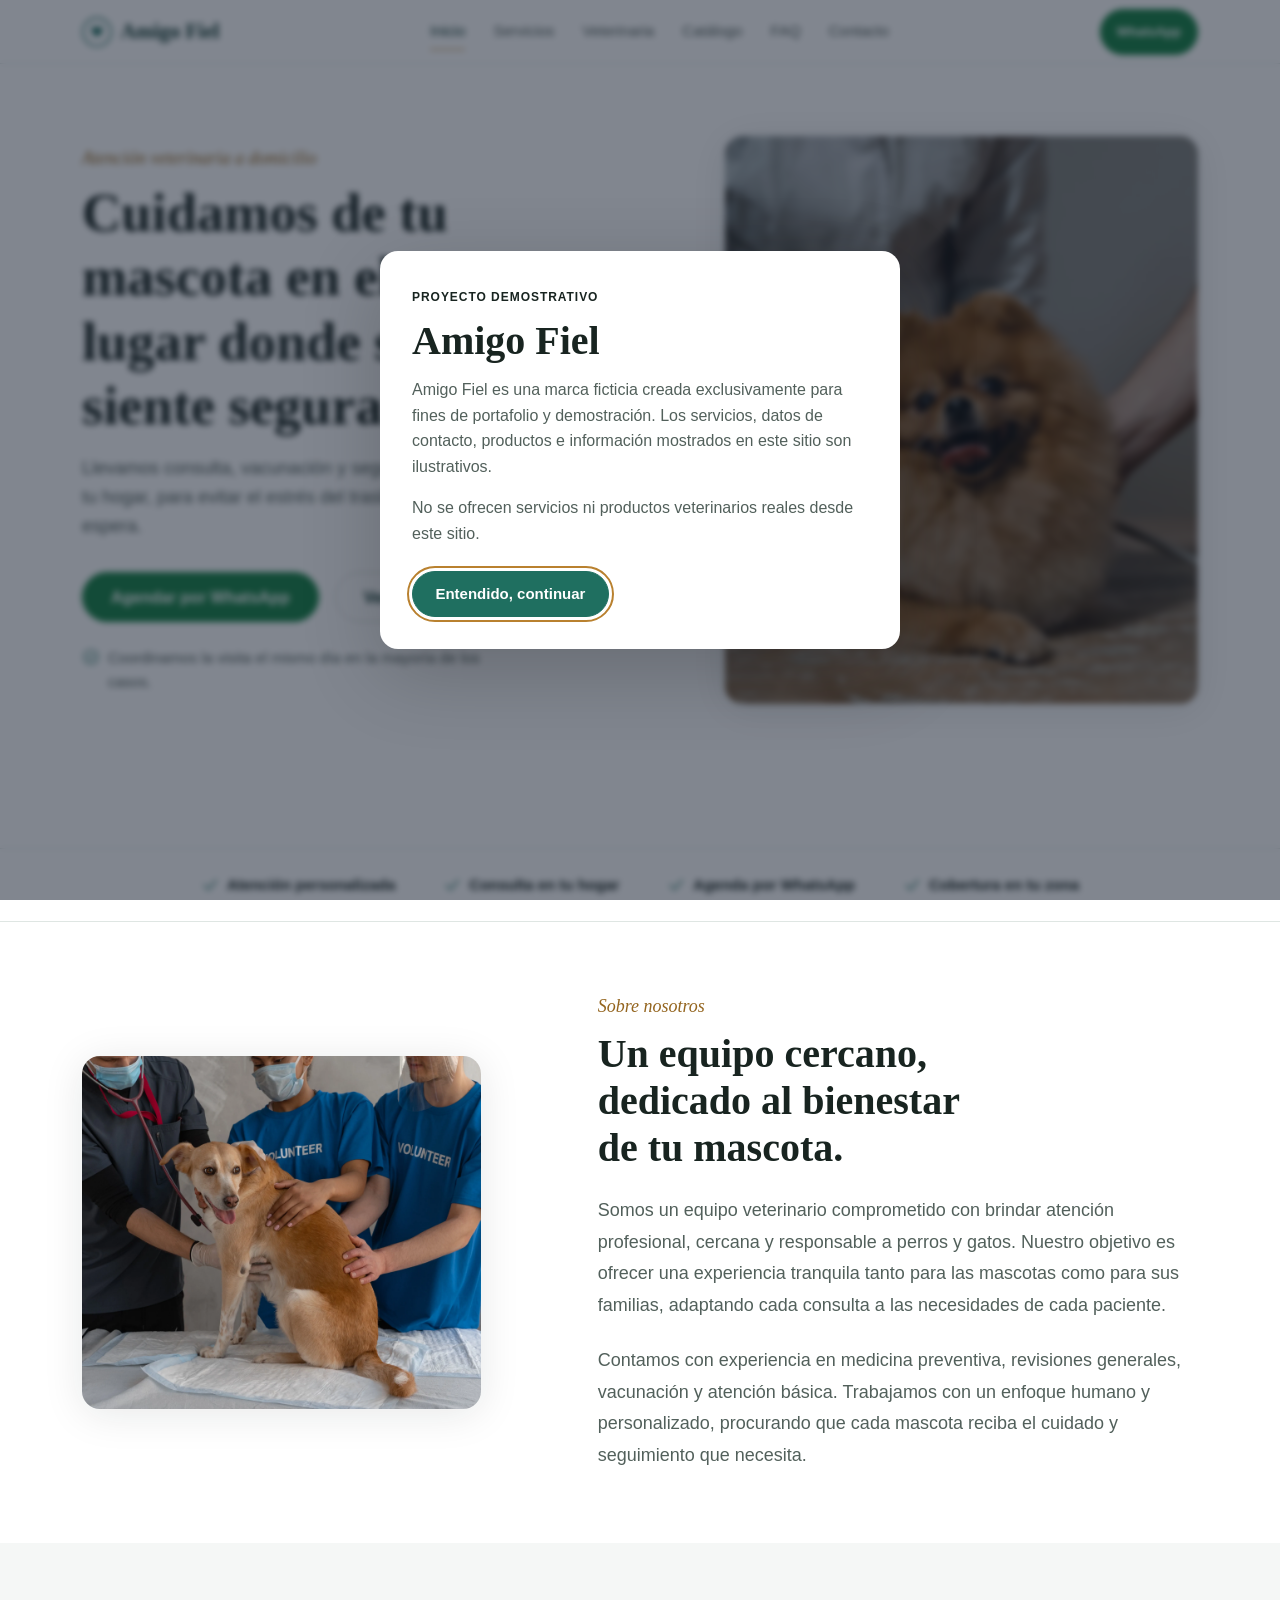
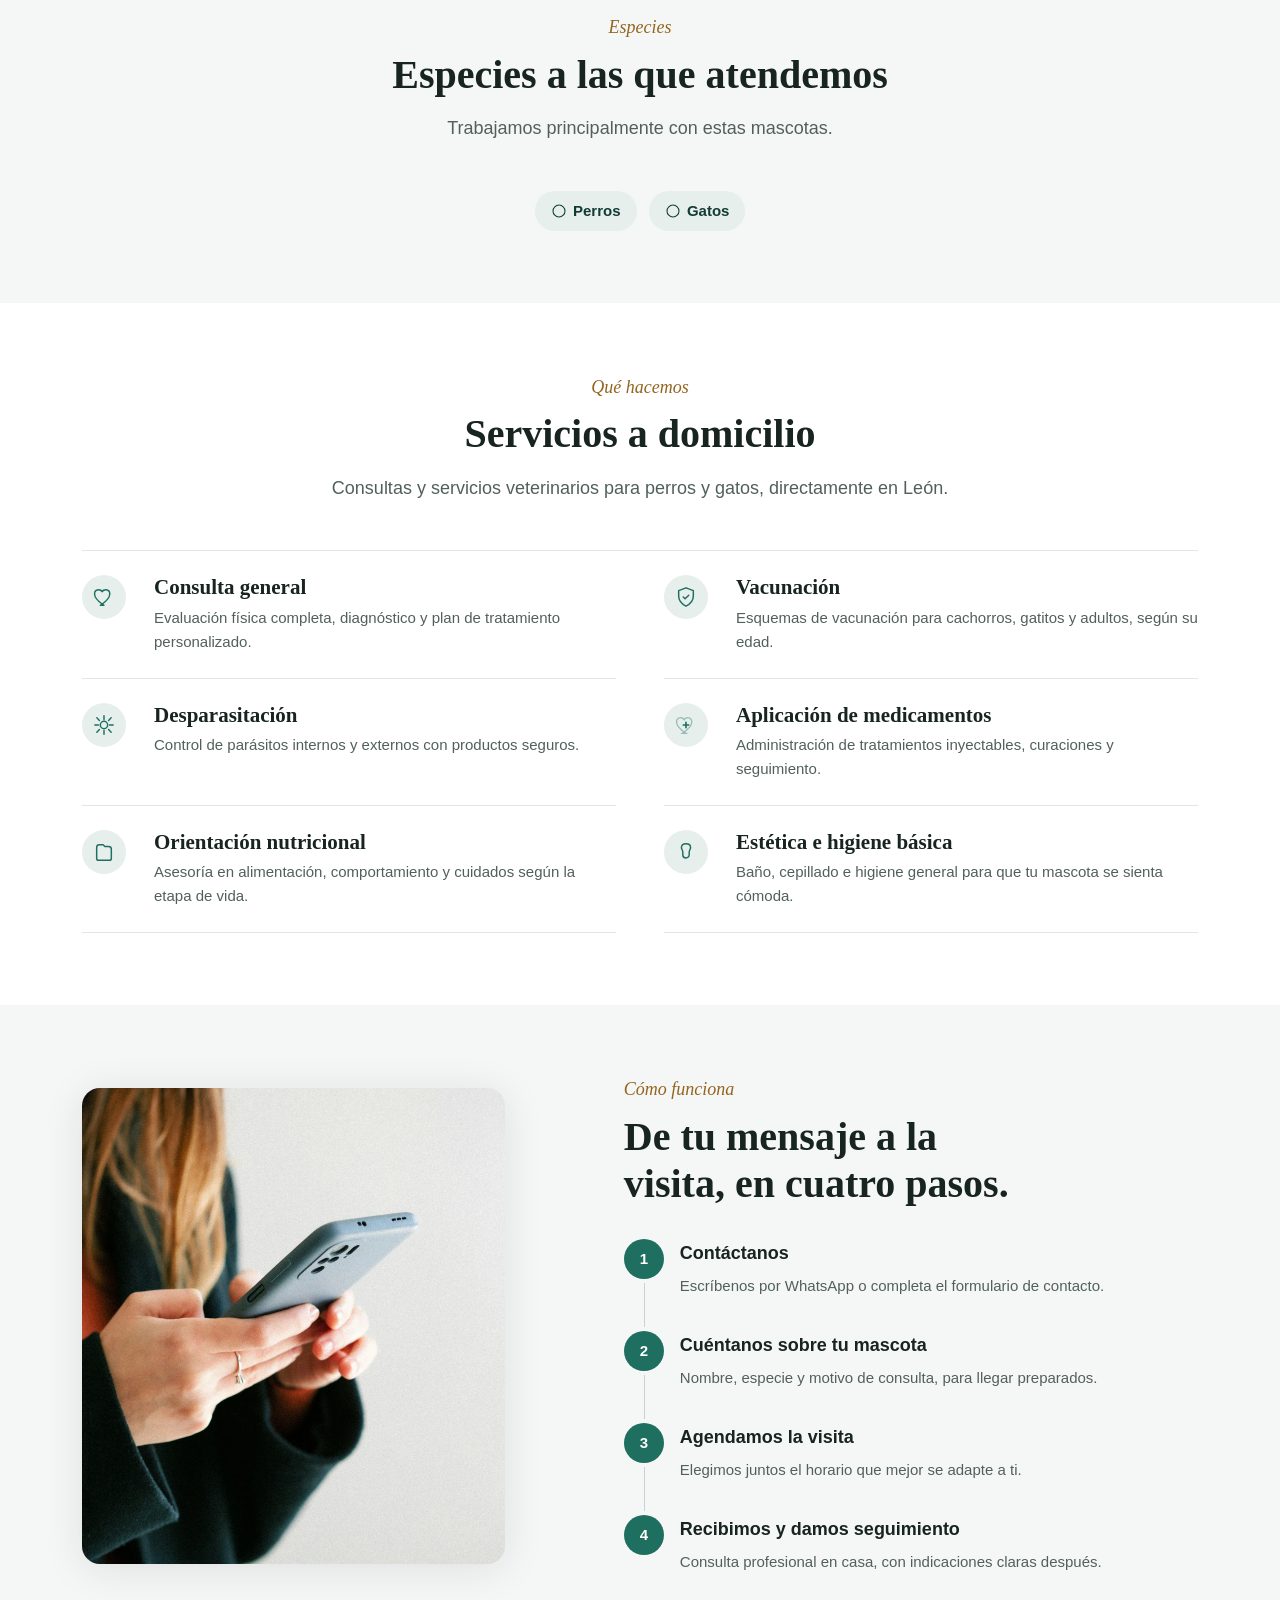
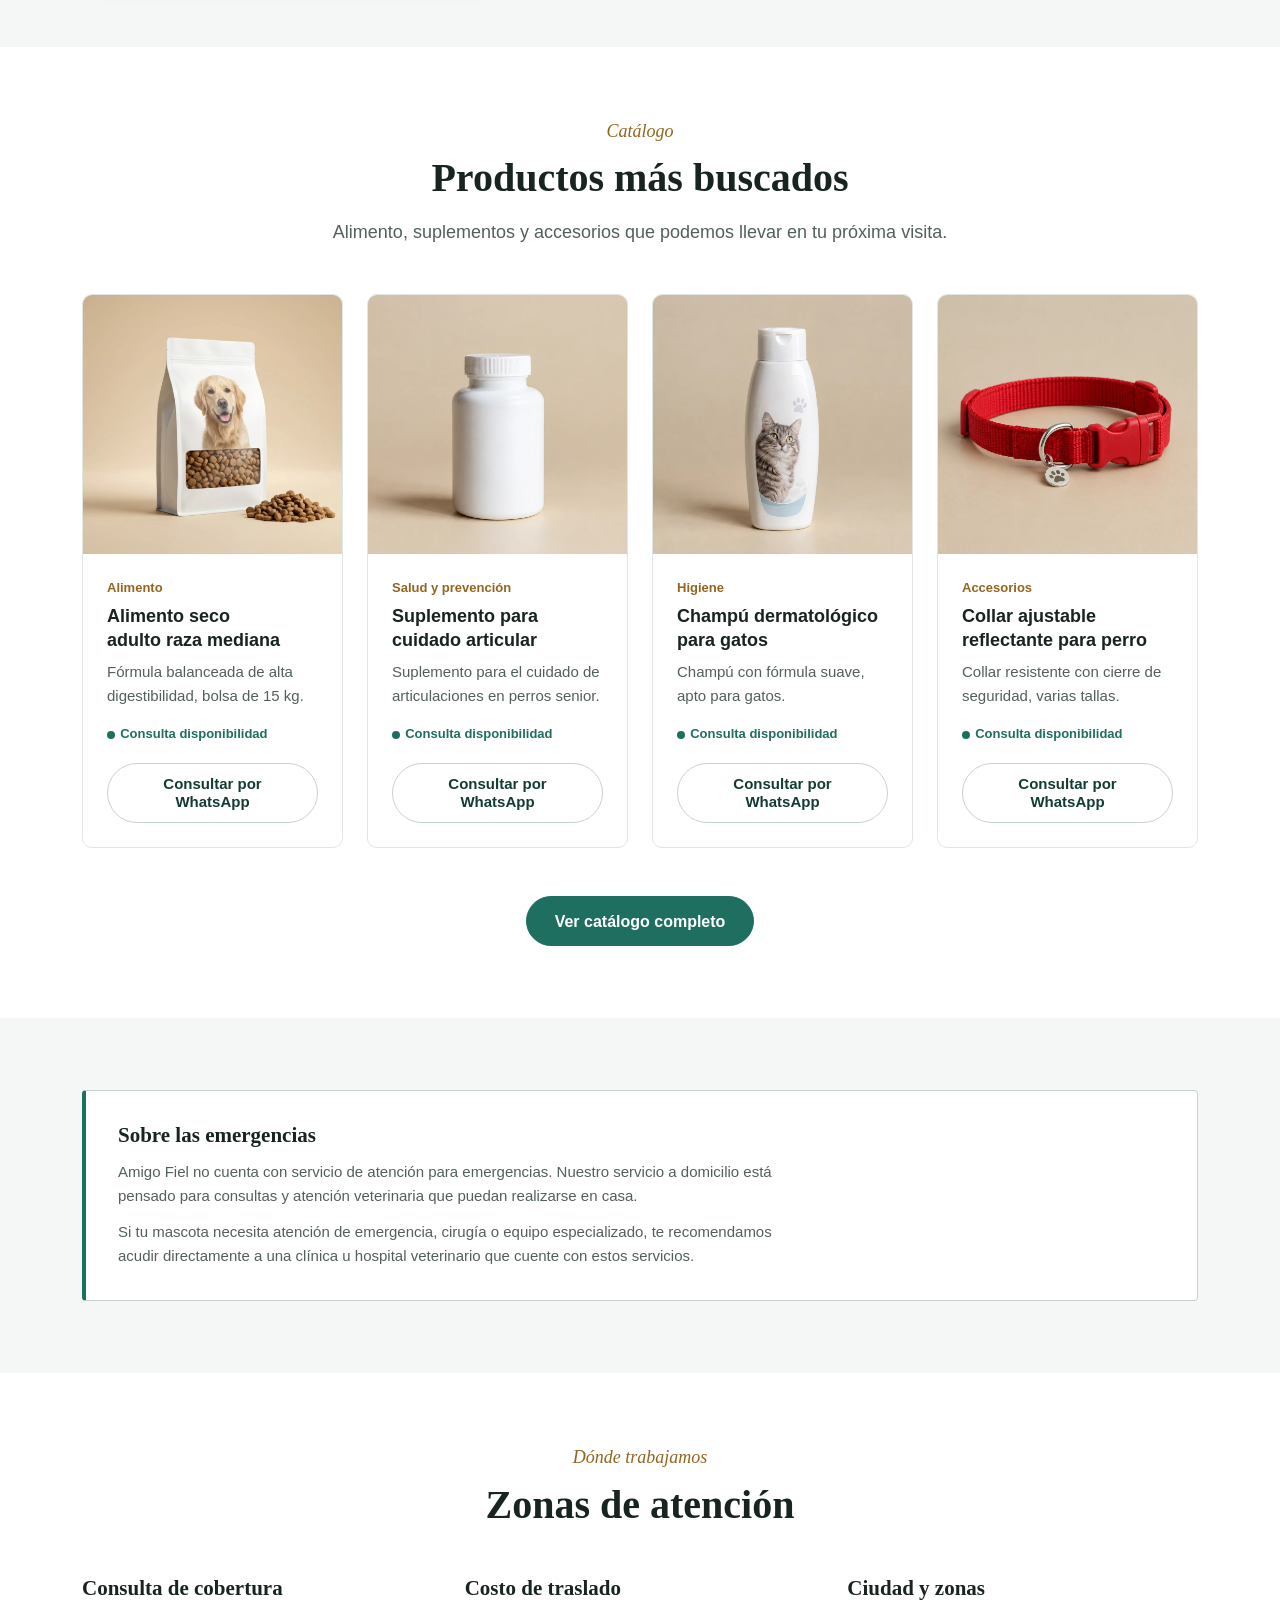
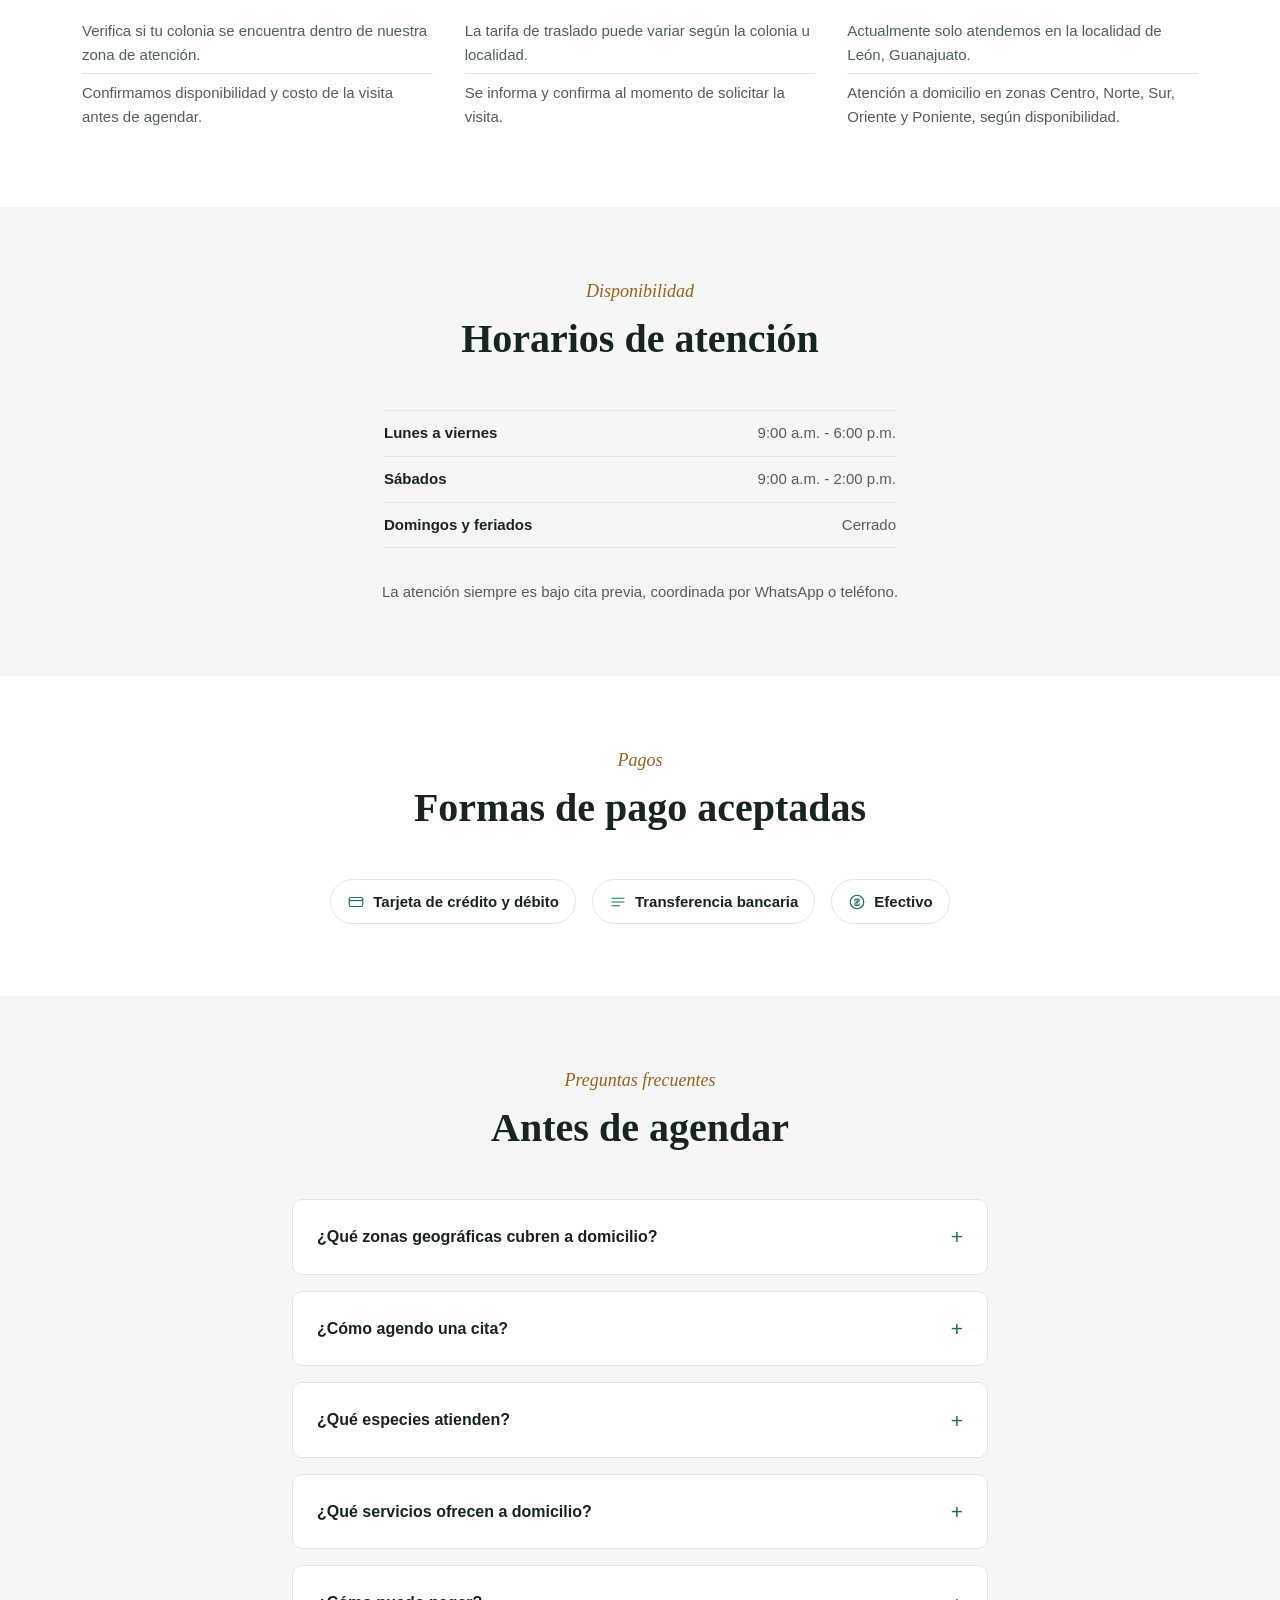
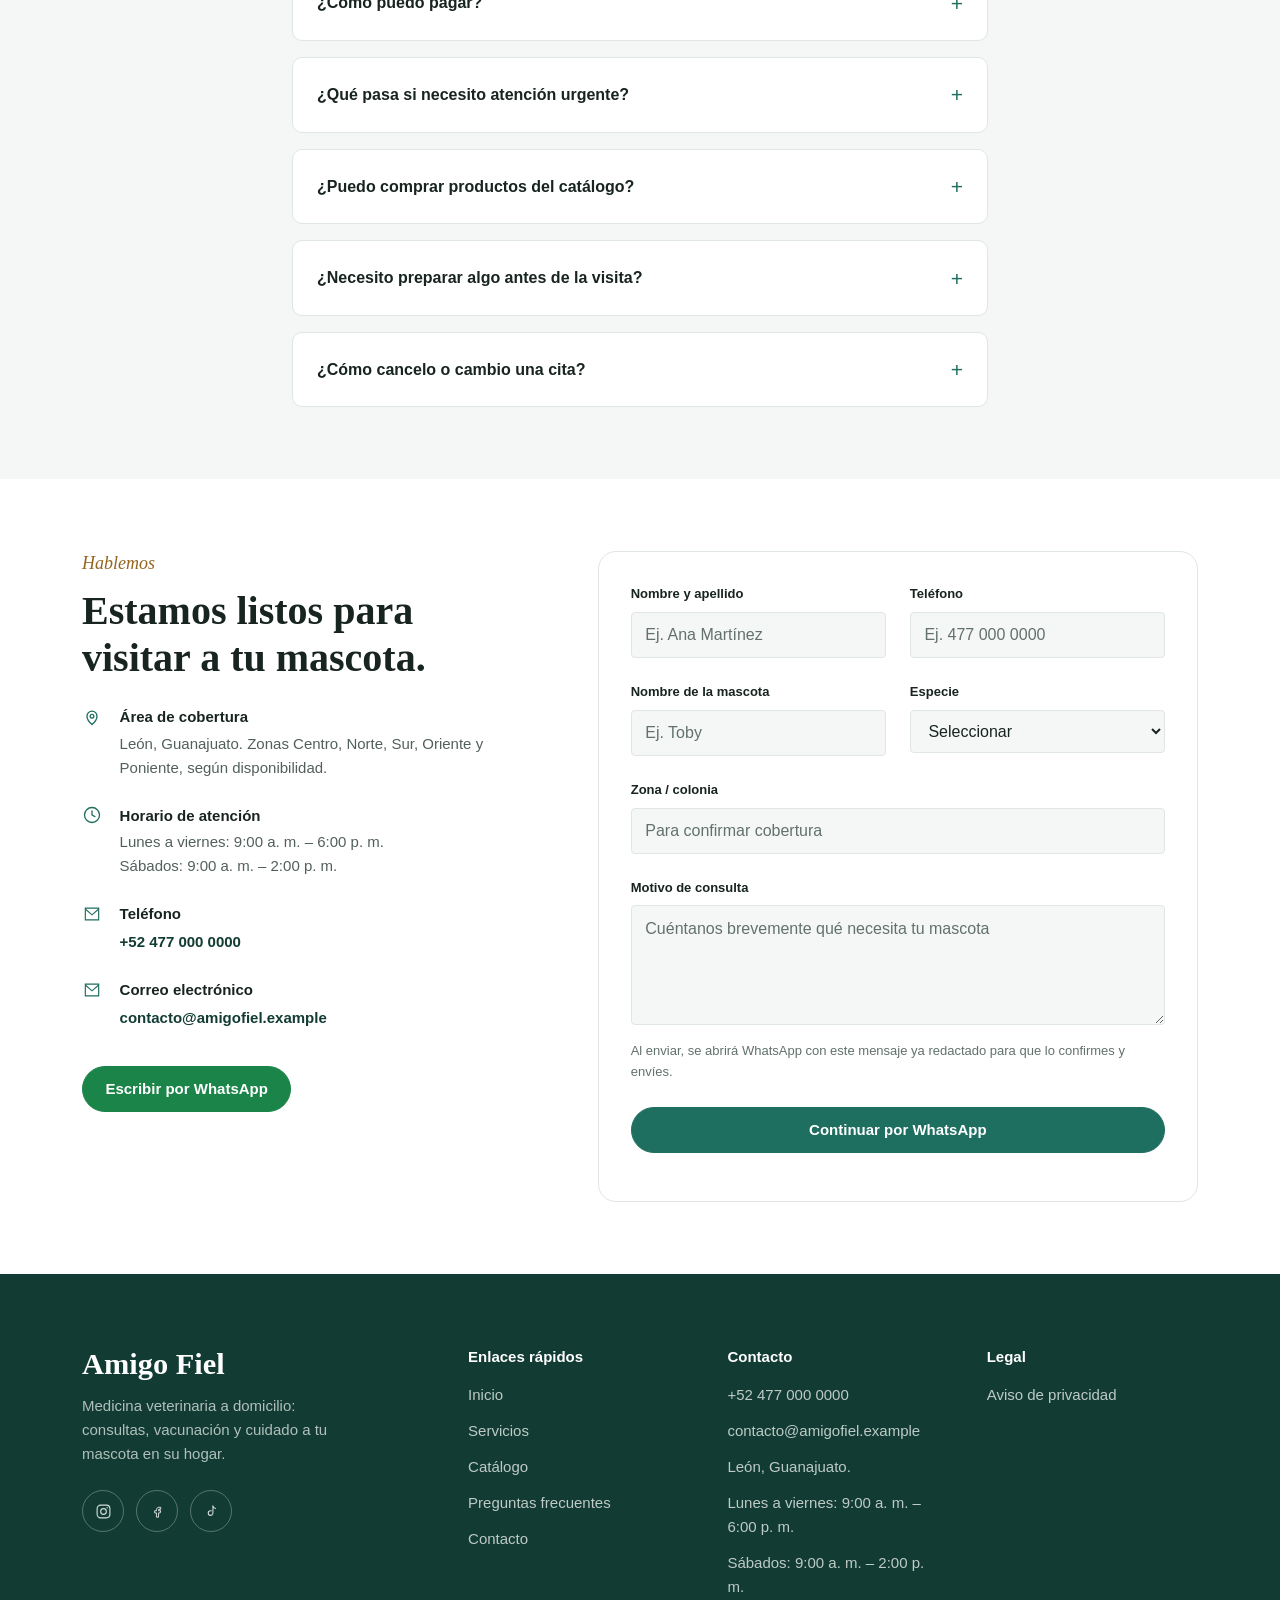
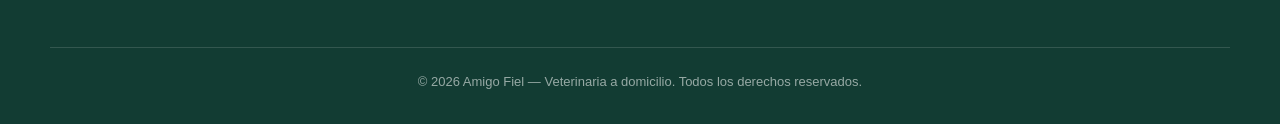
<file: index.html>
<!doctype html>
<html lang="es-MX">
  <head>
    <meta charset="UTF-8" />
    <meta name="viewport" content="width=device-width, initial-scale=1.0" />
    <title>Amigo Fiel | Veterinaria a domicilio</title>
    <meta
      name="description"
      content="Atención veterinaria profesional a domicilio: consultas, vacunación, desparasitación y productos para tu mascota, sin salir de casa. Agenda por WhatsApp."
    />

    <meta property="og:type" content="website" />
    <meta property="og:site_name" content="Amigo Fiel" />
    <meta property="og:title" content="Amigo Fiel | Veterinaria a domicilio" />
    <meta
      property="og:description"
      content="Atención veterinaria profesional a domicilio: consultas, vacunación, desparasitación y productos para tu mascota."
    />
    <meta property="og:locale" content="es_MX" />

    <link rel="icon" href="Logo.svg" type="image/svg+xml" />
    <link rel="stylesheet" href="styles.css" />
  </head>

  <body>
    <dialog
      class="demo-notice"
      id="demo-notice"
      aria-labelledby="demo-notice-title"
    >
      <div class="demo-notice-content">
        <span class="demo-notice-label">Proyecto demostrativo</span>

        <h2 id="demo-notice-title">Amigo Fiel</h2>

        <p>
          Amigo Fiel es una marca ficticia creada exclusivamente para fines de
          portafolio y demostración. Los servicios, datos de contacto, productos
          e información mostrados en este sitio son ilustrativos.
        </p>

        <p>
          No se ofrecen servicios ni productos veterinarios reales desde este
          sitio.
        </p>

        <button type="button" class="btn btn-primary" id="demo-notice-close">
          Entendido, continuar
        </button>
      </div>
    </dialog>

    <a class="skip-link" href="#main">Saltar al contenido</a>

    <header class="navbar" data-component="site-header">
      <div class="container nav-container">
        <a href="index.html" class="brand" aria-label="Amigo Fiel — Inicio">
          <svg
            class="brand-mark"
            viewBox="0 0 32 32"
            fill="none"
            aria-hidden="true"
          >
            <circle
              cx="16"
              cy="16"
              r="15"
              stroke="currentColor"
              stroke-width="1.6"
            />
            <path
              d="M16 21c-3.2-1.6-5.8-4.1-5.8-7.3 0-1.9 1.4-3.3 3.1-3.3.9 0 1.8.4 2.7 1.3.9-.9 1.8-1.3 2.7-1.3 1.7 0 3.1 1.4 3.1 3.3 0 3.2-2.6 5.7-5.8 7.3Z"
              fill="currentColor"
            />
          </svg>
          <span>Amigo Fiel</span>
        </a>

        <nav class="nav-links" aria-label="Navegación principal">
          <a href="index.html" aria-current="page">Inicio</a>
          <a href="#servicios">Servicios</a>
          <a href="#veterinaria">Veterinaria</a>
          <a href="productos.html">Catálogo</a>
          <a href="#faq">FAQ</a>
          <a href="#contacto">Contacto</a>
        </nav>

        <div class="nav-actions">
          <a
            href="https://wa.me/524770000000"
            class="btn btn-whatsapp"
            target="_blank"
            rel="noopener noreferrer"
            data-whatsapp
            data-wa-text="Hola, quisiera más información sobre la atención veterinaria a domicilio."
          >
            WhatsApp
          </a>

          <details class="mobile-menu">
            <summary
              class="mobile-menu-toggle"
              aria-label="Abrir menú de navegación"
              aria-controls="mobile-navigation"
            >
              <svg
                class="icon-open"
                viewBox="0 0 24 24"
                fill="none"
                aria-hidden="true"
              >
                <path
                  d="M4 6h16M4 12h16M4 18h16"
                  stroke="currentColor"
                  stroke-width="1.8"
                  stroke-linecap="round"
                />
              </svg>
              <svg
                class="icon-close"
                viewBox="0 0 24 24"
                fill="none"
                aria-hidden="true"
              >
                <path
                  d="M6 6l12 12M18 6L6 18"
                  stroke="currentColor"
                  stroke-width="1.8"
                  stroke-linecap="round"
                />
              </svg>
            </summary>

            <nav
              class="mobile-menu-panel"
              id="mobile-navigation"
              aria-label="Navegación móvil"
            >
              <a href="index.html" aria-current="page">Inicio</a>
              <a href="#servicios">Servicios</a>
              <a href="#veterinaria">Veterinaria</a>
              <a href="productos.html">Catálogo</a>
              <a href="#faq">FAQ</a>
              <a href="#contacto">Contacto</a>
              <a href="tel:+524770000000">Llamar</a>
            </nav>
          </details>
        </div>
      </div>
    </header>

    <main id="main">
      <section
        id="inicio"
        class="hero hero-section"
        data-section="hero"
        aria-labelledby="hero-title"
      >
        <div class="container hero-container">
          <div class="hero-copy">
            <span class="eyebrow">Atención veterinaria a domicilio</span>
            <h1 id="hero-title">
              Cuidamos de tu mascota en el lugar donde se siente segura.
            </h1>
            <p class="lede">
              Llevamos consulta, vacunación y seguimiento profesional a tu
              hogar, para evitar el estrés del traslado y la sala de espera.
            </p>

            <div class="hero-actions">
              <a
                href="https://wa.me/524770000000?text=Hola%2C%20quisiera%20agendar%20una%20visita%20veterinaria%20a%20domicilio."
                class="btn btn-whatsapp large"
                target="_blank"
                rel="noopener noreferrer"
                data-whatsapp
                data-wa-text="Hola, quisiera agendar una visita veterinaria a domicilio."
              >
                Agendar por WhatsApp
              </a>
              <a href="#servicios" class="btn btn-outline large">
                Ver servicios
              </a>
            </div>

            <p class="hero-trust">
              <svg viewBox="0 0 24 24" fill="none" aria-hidden="true">
                <path
                  d="M9 12.5l2 2 4-4.5"
                  stroke="currentColor"
                  stroke-width="1.8"
                  stroke-linecap="round"
                  stroke-linejoin="round"
                />
                <circle
                  cx="12"
                  cy="12"
                  r="9"
                  stroke="currentColor"
                  stroke-width="1.6"
                />
              </svg>
              Coordinamos la visita el mismo día en la mayoría de los casos.
            </p>
          </div>

          <img
            class="hero-visual"
            src="PerritoFeliz.webp"
            alt="Veterinario atendiendo a un perro en casa"
            width="1600"
            height="1920"
            loading="eager"
          />
        </div>
      </section>

      <aside
        class="trust-bar"
        data-component="trust-bar"
        aria-label="Puntos clave del servicio"
      >
        <ul class="container trust-list">
          <li>
            <svg viewBox="0 0 24 24" fill="none" aria-hidden="true">
              <path
                d="M4 12l6 6L20 6"
                stroke="currentColor"
                stroke-width="1.8"
                stroke-linecap="round"
                stroke-linejoin="round"
              />
            </svg>
            Atención personalizada
          </li>
          <li>
            <svg viewBox="0 0 24 24" fill="none" aria-hidden="true">
              <path
                d="M4 12l6 6L20 6"
                stroke="currentColor"
                stroke-width="1.8"
                stroke-linecap="round"
                stroke-linejoin="round"
              />
            </svg>
            Consulta en tu hogar
          </li>
          <li>
            <svg viewBox="0 0 24 24" fill="none" aria-hidden="true">
              <path
                d="M4 12l6 6L20 6"
                stroke="currentColor"
                stroke-width="1.8"
                stroke-linecap="round"
                stroke-linejoin="round"
              />
            </svg>
            Agenda por WhatsApp
          </li>
          <li>
            <svg viewBox="0 0 24 24" fill="none" aria-hidden="true">
              <path
                d="M4 12l6 6L20 6"
                stroke="currentColor"
                stroke-width="1.8"
                stroke-linecap="round"
                stroke-linejoin="round"
              />
            </svg>
            Cobertura en tu zona
          </li>
        </ul>
      </aside>

      <section
        id="veterinaria"
        class="section section--about"
        data-section="about"
        aria-labelledby="about-title"
      >
        <div class="container about-grid">
          <img
            class="about-visual"
            src="EquipoVeterinario.webp"
            alt="Equipo de veterinarios atendiendo a un perro en casa"
            width="1920"
            height="1700"
          />

          <div class="about-body">
            <span class="eyebrow">Sobre nosotros</span>
            <h2 id="about-title">
              Un equipo cercano, dedicado al bienestar de tu mascota.
            </h2>

            <p>
              Somos un equipo veterinario comprometido con brindar atención
              profesional, cercana y responsable a perros y gatos. Nuestro
              objetivo es ofrecer una experiencia tranquila tanto para las
              mascotas como para sus familias, adaptando cada consulta a las
              necesidades de cada paciente.
            </p>
            <p>
              Contamos con experiencia en medicina preventiva, revisiones
              generales, vacunación y atención básica. Trabajamos con un enfoque
              humano y personalizado, procurando que cada mascota reciba el
              cuidado y seguimiento que necesita.
            </p>
          </div>
        </div>
      </section>

      <section
        id="especies"
        class="section section--alt section--species"
        data-section="species"
        aria-labelledby="species-title"
      >
        <div class="container">
          <div class="section-head section-head--center">
            <span class="eyebrow">Especies</span>
            <h2 id="species-title">Especies a las que atendemos</h2>
            <p>Trabajamos principalmente con estas mascotas.</p>
          </div>
          <ul class="species-list">
            <li class="species-chip">
              <svg viewBox="0 0 24 24" fill="none" aria-hidden="true">
                <circle
                  cx="12"
                  cy="12"
                  r="9"
                  stroke="currentColor"
                  stroke-width="1.6"
                />
              </svg>
              Perros
            </li>
            <li class="species-chip">
              <svg viewBox="0 0 24 24" fill="none" aria-hidden="true">
                <circle
                  cx="12"
                  cy="12"
                  r="9"
                  stroke="currentColor"
                  stroke-width="1.6"
                />
              </svg>
              Gatos
            </li>
          </ul>
        </div>
      </section>

      <section
        id="servicios"
        class="section section--services"
        data-section="services"
        aria-labelledby="services-title"
      >
        <div class="container">
          <div class="section-head">
            <span class="eyebrow">Qué hacemos</span>
            <h2 id="services-title">Servicios a domicilio</h2>
            <p>
              Consultas y servicios veterinarios para perros y gatos,
              directamente en León.
            </p>
          </div>

          <div class="services-list">
            <article class="service-row">
              <span class="service-icon" aria-hidden="true">
                <svg viewBox="0 0 24 24" fill="none">
                  <path
                    d="M12 21s-7-4.5-9.5-9C.5 8 2 4 6 4c2 0 3.5 1.2 4 2.2.5-1 2-2.2 4-2.2 4 0 5.5 4 3.5 8-2.5 4.5-9.5 9-9.5 9Z"
                    stroke="currentColor"
                    stroke-width="1.6"
                    stroke-linejoin="round"
                  />
                </svg>
              </span>
              <div class="service-content">
                <h3>Consulta general</h3>
                <p>
                  Evaluación física completa, diagnóstico y plan de tratamiento
                  personalizado.
                </p>
              </div>
            </article>

            <article class="service-row">
              <span class="service-icon" aria-hidden="true">
                <svg viewBox="0 0 24 24" fill="none">
                  <path
                    d="M12 2 4 5v6c0 5 3.4 8.7 8 11 4.6-2.3 8-6 8-11V5l-8-3Z"
                    stroke="currentColor"
                    stroke-width="1.6"
                    stroke-linejoin="round"
                  />
                  <path
                    d="m9 12 2 2 4-4"
                    stroke="currentColor"
                    stroke-width="1.6"
                    stroke-linecap="round"
                    stroke-linejoin="round"
                  />
                </svg>
              </span>
              <div class="service-content">
                <h3>Vacunación</h3>
                <p>
                  Esquemas de vacunación para cachorros, gatitos y adultos,
                  según su edad.
                </p>
              </div>
            </article>

            <article class="service-row">
              <span class="service-icon" aria-hidden="true">
                <svg viewBox="0 0 24 24" fill="none">
                  <circle
                    cx="12"
                    cy="12"
                    r="4"
                    stroke="currentColor"
                    stroke-width="1.6"
                  />
                  <path
                    d="M12 2v4M12 18v4M4.2 4.2l2.8 2.8M17 17l2.8 2.8M2 12h4M18 12h4M4.2 19.8 7 17M17 7l2.8-2.8"
                    stroke="currentColor"
                    stroke-width="1.6"
                    stroke-linecap="round"
                  />
                </svg>
              </span>
              <div class="service-content">
                <h3>Desparasitación</h3>
                <p>
                  Control de parásitos internos y externos con productos
                  seguros.
                </p>
              </div>
            </article>

            <article class="service-row">
              <span class="service-icon" aria-hidden="true">
                <svg viewBox="0 0 24 24" fill="none">
                  <path
                    d="M12 21s-7-4.5-9.5-9C.5 8 2 4 6 4c2 0 3.5 1.2 4 2.2.5-1 2-2.2 4-2.2 4 0 5.5 4 3.5 8-2.5 4.5-9.5 9-9.5 9Z"
                    stroke="currentColor"
                    stroke-width="1.4"
                    opacity="0.4"
                  />
                  <path
                    d="M9 12h6M12 9v6"
                    stroke="currentColor"
                    stroke-width="1.8"
                    stroke-linecap="round"
                  />
                </svg>
              </span>
              <div class="service-content">
                <h3>Aplicación de medicamentos</h3>
                <p>
                  Administración de tratamientos inyectables, curaciones y
                  seguimiento.
                </p>
              </div>
            </article>

            <article class="service-row">
              <span class="service-icon" aria-hidden="true">
                <svg viewBox="0 0 24 24" fill="none">
                  <path
                    d="M4 19V7a3 3 0 0 1 3-3h4l2 2h4a3 3 0 0 1 3 3v10a2 2 0 0 1-2 2H6a2 2 0 0 1-2-2Z"
                    stroke="currentColor"
                    stroke-width="1.6"
                    stroke-linejoin="round"
                  />
                </svg>
              </span>
              <div class="service-content">
                <h3>Orientación nutricional</h3>
                <p>
                  Asesoría en alimentación, comportamiento y cuidados según la
                  etapa de vida.
                </p>
              </div>
            </article>

            <article class="service-row">
              <span class="service-icon" aria-hidden="true">
                <svg viewBox="0 0 24 24" fill="none">
                  <path
                    d="M7 7c0-2 1.5-4 5-4s5 2 5 4-1.5 3-1.5 5v3a3.5 3.5 0 0 1-7 0v-3C8.5 10 7 9 7 7Z"
                    stroke="currentColor"
                    stroke-width="1.6"
                    stroke-linejoin="round"
                  />
                </svg>
              </span>
              <div class="service-content">
                <h3>Estética e higiene básica</h3>
                <p>
                  Baño, cepillado e higiene general para que tu mascota se
                  sienta cómoda.
                </p>
              </div>
            </article>
          </div>
        </div>
      </section>

      <section
        id="proceso"
        class="section section--alt section--process"
        data-section="process"
        aria-labelledby="process-title"
      >
        <div class="container process-grid">
          <img
            class="process-visual"
            src="PersonaEnCelular.webp"
            alt="Señora enviando un mensaje por WhatsApp para agendar una visita veterinaria a domicilio"
            width="1600"
            height="1800"
            loading="lazy"
          />

          <div class="process-content">
            <span class="eyebrow">Cómo funciona</span>
            <h2 id="process-title">
              De tu mensaje a la visita, en cuatro pasos.
            </h2>
            <ol class="process-steps">
              <li>
                <strong>Contáctanos</strong>
                <span>
                  Escríbenos por WhatsApp o completa el formulario de contacto.
                </span>
              </li>
              <li>
                <strong>Cuéntanos sobre tu mascota</strong>
                <span>
                  Nombre, especie y motivo de consulta, para llegar preparados.
                </span>
              </li>
              <li>
                <strong>Agendamos la visita</strong>
                <span>
                  Elegimos juntos el horario que mejor se adapte a ti.
                </span>
              </li>
              <li>
                <strong>Recibimos y damos seguimiento</strong>
                <span>
                  Consulta profesional en casa, con indicaciones claras después.
                </span>
              </li>
            </ol>
          </div>
        </div>
      </section>

      <section
        id="productos"
        class="section section--products"
        data-section="products"
        aria-labelledby="products-title"
      >
        <div class="container">
          <div class="section-head">
            <span class="eyebrow">Catálogo</span>
            <h2 id="products-title">Productos más buscados</h2>
            <p>
              Alimento, suplementos y accesorios que podemos llevar en tu
              próxima visita.
            </p>
          </div>

          <div class="products-grid">
            <article class="product-card">
              <div class="product-media">
                <img
                  src="alimento-seco-perro-adulto.webp"
                  alt="Alimento seco para perro adulto"
                  width="600"
                  height="400"
                  loading="lazy"
                />
              </div>
              <div class="product-body">
                <span class="product-category">Alimento</span>
                <h3>Alimento seco adulto raza mediana</h3>
                <p class="product-desc">
                  Fórmula balanceada de alta digestibilidad, bolsa de 15 kg.
                </p>
                <div class="product-meta">
                  <span class="availability in-stock"
                    >Consulta disponibilidad</span
                  >
                </div>
                <a
                  href="https://wa.me/524770000000"
                  class="btn btn-outline btn-block"
                  target="_blank"
                  rel="noopener noreferrer"
                  data-whatsapp
                  data-wa-text="Hola, me interesa el producto Alimento seco adulto raza mediana. ¿Me pueden confirmar disponibilidad y precio?"
                >
                  Consultar por WhatsApp
                </a>
              </div>
            </article>

            <article class="product-card">
              <div class="product-media">
                <img
                  src="suplemento-cuidado-articular.webp"
                  alt="Suplemento para cuidado articular"
                  width="1536"
                  height="1024"
                  loading="lazy"
                />
              </div>
              <div class="product-body">
                <span class="product-category">Salud y prevención</span>
                <h3>Suplemento para cuidado articular</h3>
                <p class="product-desc">
                  Suplemento para el cuidado de articulaciones en perros senior.
                </p>
                <div class="product-meta">
                  <span class="availability in-stock"
                    >Consulta disponibilidad</span
                  >
                </div>
                <a
                  href="https://wa.me/524770000000"
                  class="btn btn-outline btn-block"
                  target="_blank"
                  rel="noopener noreferrer"
                  data-whatsapp
                  data-wa-text="Hola, me interesa el producto Suplemento para cuidado articular. ¿Me pueden confirmar disponibilidad y precio?"
                >
                  Consultar por WhatsApp
                </a>
              </div>
            </article>

            <article class="product-card">
              <div class="product-media">
                <img
                  src="champu-higiene-gato.webp"
                  alt="Champú dermatológico para gatos"
                  width="1536"
                  height="1024"
                  loading="lazy"
                />
              </div>
              <div class="product-body">
                <span class="product-category">Higiene</span>
                <h3>Champú dermatológico para gatos</h3>
                <p class="product-desc">
                  Champú con fórmula suave, apto para gatos.
                </p>
                <div class="product-meta">
                  <span class="availability in-stock"
                    >Consulta disponibilidad</span
                  >
                </div>
                <a
                  href="https://wa.me/524770000000"
                  class="btn btn-outline btn-block"
                  target="_blank"
                  rel="noopener noreferrer"
                  data-whatsapp
                  data-wa-text="Hola, me interesa el producto Champú dermatológico. ¿Me pueden confirmar disponibilidad y precio?"
                >
                  Consultar por WhatsApp
                </a>
              </div>
            </article>

            <article class="product-card">
              <div class="product-media">
                <img
                  src="collar-ajustable-perro.webp"
                  alt="Collar ajustable reflectante para perro"
                  width="600"
                  height="400"
                  loading="lazy"
                />
              </div>
              <div class="product-body">
                <span class="product-category">Accesorios</span>
                <h3>Collar ajustable reflectante para perro</h3>
                <p class="product-desc">
                  Collar resistente con cierre de seguridad, varias tallas.
                </p>
                <div class="product-meta">
                  <span class="availability in-stock"
                    >Consulta disponibilidad</span
                  >
                </div>
                <a
                  href="https://wa.me/524770000000"
                  class="btn btn-outline btn-block"
                  target="_blank"
                  rel="noopener noreferrer"
                  data-whatsapp
                  data-wa-text="Hola, me interesa el producto Collar ajustable reflectante. ¿Me pueden confirmar disponibilidad y precio?"
                >
                  Consultar por WhatsApp
                </a>
              </div>
            </article>
          </div>

          <div class="section-cta">
            <a href="productos.html" class="btn btn-primary large">
              Ver catálogo completo
            </a>
          </div>
        </div>
      </section>

      <section
        id="emergencias"
        class="section section--emergency section--alt"
        data-section="emergency"
        aria-labelledby="emergency-title"
      >
        <div class="container">
          <div class="notice">
            <h2 id="emergency-title">Sobre las emergencias</h2>
            <p>
              Amigo Fiel no cuenta con servicio de atención para emergencias.
              Nuestro servicio a domicilio está pensado para consultas y
              atención veterinaria que puedan realizarse en casa.
            </p>
            <p>
              Si tu mascota necesita atención de emergencia, cirugía o equipo
              especializado, te recomendamos acudir directamente a una clínica u
              hospital veterinario que cuente con estos servicios.
            </p>
          </div>
        </div>
      </section>

      <section
        id="cobertura"
        class="section section--coverage"
        data-section="coverage"
        aria-labelledby="coverage-title"
      >
        <div class="container">
          <div class="section-head">
            <span class="eyebrow">Dónde trabajamos</span>
            <h2 id="coverage-title">Zonas de atención</h2>
          </div>

          <div class="coverage-grid">
            <div class="coverage-block">
              <h3>Consulta de cobertura</h3>
              <ul class="coverage-list">
                <li>
                  Verifica si tu colonia se encuentra dentro de nuestra zona de
                  atención.
                </li>
                <li>
                  Confirmamos disponibilidad y costo de la visita antes de
                  agendar.
                </li>
              </ul>
            </div>

            <div class="coverage-block">
              <h3>Costo de traslado</h3>
              <ul class="coverage-list">
                <li>
                  La tarifa de traslado puede variar según la colonia u
                  localidad.
                </li>
                <li>
                  Se informa y confirma al momento de solicitar la visita.
                </li>
              </ul>
            </div>

            <div class="coverage-block">
              <h3>Ciudad y zonas</h3>
              <ul class="coverage-list">
                <li>
                  Actualmente solo atendemos en la localidad de León,
                  Guanajuato.
                </li>
                <li>
                  Atención a domicilio en zonas Centro, Norte, Sur, Oriente y
                  Poniente, según disponibilidad.
                </li>
              </ul>
            </div>
          </div>
        </div>
      </section>

      <section
        id="horarios"
        class="section section--hours section--alt"
        data-section="hours"
        aria-labelledby="hours-title"
      >
        <div class="container">
          <div class="section-head">
            <span class="eyebrow">Disponibilidad</span>
            <h2 id="hours-title">Horarios de atención</h2>
          </div>

          <dl class="hours-table">
            <div class="hours-row">
              <dt>Lunes a viernes</dt>
              <dd>9:00 a.m. - 6:00 p.m.</dd>
            </div>
            <div class="hours-row">
              <dt>Sábados</dt>
              <dd>9:00 a.m. - 2:00 p.m.</dd>
            </div>
            <div class="hours-row">
              <dt>Domingos y feriados</dt>
              <dd>Cerrado</dd>
            </div>
          </dl>

          <p class="hours-note">
            La atención siempre es bajo cita previa, coordinada por WhatsApp o
            teléfono.
          </p>
        </div>
      </section>

      <section
        id="pagos"
        class="section section--payments"
        data-section="payments"
        aria-labelledby="payments-title"
      >
        <div class="container">
          <div class="section-head">
            <span class="eyebrow">Pagos</span>
            <h2 id="payments-title">Formas de pago aceptadas</h2>
          </div>

          <ul class="payment-list">
            <li class="payment-item">
              <svg viewBox="0 0 24 24" fill="none" aria-hidden="true">
                <rect
                  x="3"
                  y="6"
                  width="18"
                  height="12"
                  rx="2"
                  stroke="currentColor"
                  stroke-width="1.6"
                />
                <path d="M3 10h18" stroke="currentColor" stroke-width="1.6" />
              </svg>
              Tarjeta de crédito y débito
            </li>
            <li class="payment-item">
              <svg viewBox="0 0 24 24" fill="none" aria-hidden="true">
                <path
                  d="M4 7h16M4 12h16M4 17h10"
                  stroke="currentColor"
                  stroke-width="1.6"
                  stroke-linecap="round"
                />
              </svg>
              Transferencia bancaria
            </li>
            <li class="payment-item">
              <svg viewBox="0 0 24 24" fill="none" aria-hidden="true">
                <circle
                  cx="12"
                  cy="12"
                  r="9"
                  stroke="currentColor"
                  stroke-width="1.6"
                />
                <path
                  d="M12 8v8M9 10.5c0-1.4 1.2-2.5 3-2.5s3 1 3 2.2c0 2.8-6 1.4-6 4.3 0 1.3 1.3 2.3 3 2.3s3-1 3-2.3"
                  stroke="currentColor"
                  stroke-width="1.4"
                  stroke-linecap="round"
                />
              </svg>
              Efectivo
            </li>
          </ul>
        </div>
      </section>

      <section
        id="faq"
        class="section section--alt section--faq"
        data-section="faq"
        aria-labelledby="faq-title"
      >
        <div class="container container--narrow">
          <div class="section-head">
            <span class="eyebrow">Preguntas frecuentes</span>
            <h2 id="faq-title">Antes de agendar</h2>
          </div>

          <div class="faq-list">
            <details class="faq-item">
              <summary>¿Qué zonas geográficas cubren a domicilio?</summary>
              <p>
                Actualmente prestamos servicio a domicilio en León Guanajuato,
                zonas Centro, Norte, Sur, Oriente y Poniente, según
                disponibilidad. Contáctanos con tu ubicación exacta para
                confirmar cobertura y costo de traslado.
              </p>
            </details>

            <details class="faq-item">
              <summary>¿Cómo agendo una cita?</summary>
              <p>
                Escríbenos por WhatsApp o completa el formulario de contacto con
                tu zona y el motivo de consulta; te confirmamos día y horario.
              </p>
            </details>

            <details class="faq-item">
              <summary>¿Qué especies atienden?</summary>
              <p>
                Atendemos principalmente perros, gatos y otros animales
                domestico.
              </p>
            </details>

            <details class="faq-item">
              <summary>¿Qué servicios ofrecen a domicilio?</summary>
              <p>
                Consulta general, vacunación, desparasitación, aplicación de
                medicamentos, orientación nutricional y estética básica. Puedes
                ver el detalle en la sección de servicios o contactarnos.
              </p>
            </details>

            <details class="faq-item">
              <summary>¿Cómo puedo pagar?</summary>
              <p>
                Aceptamos efectivo, transferencia bancaria y tarjeta de crédito
                y débito al finalizar la consulta en tu domicilio.
              </p>
            </details>

            <details class="faq-item">
              <summary>¿Qué pasa si necesito atención urgente?</summary>
              <p>
                El servicio a domicilio está enfocado en medicina preventiva y
                atención veterinaria que pueda realizarse en casa. Si tu mascota
                presenta una emergencia o necesita atención inmediata,
                recomendamos acudir a una clínica veterinaria de urgencias.
              </p>
            </details>

            <details class="faq-item">
              <summary>¿Puedo comprar productos del catálogo?</summary>
              <p>
                Sí. El sitio funciona como catálogo informativo: escríbenos por
                WhatsApp y coordinamos la entrega en tu próxima visita.
              </p>
            </details>

            <details class="faq-item">
              <summary>¿Necesito preparar algo antes de la visita?</summary>
              <p>
                Procura tener a tu mascota en un espacio tranquilo y seguro. Ten
                a la mano su carnet de vacunación y, si corresponde, información
                sobre medicamentos o tratamientos que esté recibiendo. Si la
                visita es por un servicio específico, te indicaremos cualquier
                preparación adicional al momento de agendar.
              </p>
            </details>

            <details class="faq-item">
              <summary>¿Cómo cancelo o cambio una cita?</summary>
              <p>
                Escríbenos por WhatsApp con la mayor anticipación posible y
                reprogramamos sin inconveniente.
              </p>
            </details>
          </div>
        </div>
      </section>

      <section
        id="contacto"
        class="section section--contact"
        data-section="contact"
        aria-labelledby="contact-title"
      >
        <div class="container contact-grid">
          <div class="contact-info">
            <span class="eyebrow">Hablemos</span>
            <h2 id="contact-title">
              Estamos listos para visitar a tu mascota.
            </h2>

            <div class="contact-detail">
              <svg viewBox="0 0 24 24" fill="none" aria-hidden="true">
                <path
                  d="M12 21s-6-5.2-6-10a6 6 0 1 1 12 0c0 4.8-6 10-6 10Z"
                  stroke="currentColor"
                  stroke-width="1.6"
                />
                <circle
                  cx="12"
                  cy="11"
                  r="2.2"
                  stroke="currentColor"
                  stroke-width="1.6"
                />
              </svg>
              <div>
                <strong>Área de cobertura</strong>
                <p>
                  León, Guanajuato. Zonas Centro, Norte, Sur, Oriente y
                  Poniente, según disponibilidad.
                </p>
              </div>
            </div>

            <div class="contact-detail">
              <svg viewBox="0 0 24 24" fill="none" aria-hidden="true">
                <circle
                  cx="12"
                  cy="12"
                  r="9"
                  stroke="currentColor"
                  stroke-width="1.6"
                />
                <path
                  d="M12 7v5l3.5 2"
                  stroke="currentColor"
                  stroke-width="1.6"
                  stroke-linecap="round"
                  stroke-linejoin="round"
                />
              </svg>
              <div>
                <strong>Horario de atención</strong>
                <p>
                  Lunes a viernes: 9:00 a. m. – 6:00 p. m.<br />
                  Sábados: 9:00 a. m. – 2:00 p. m.
                </p>
              </div>
            </div>

            <div class="contact-detail">
              <svg viewBox="0 0 24 24" fill="none" aria-hidden="true">
                <path
                  d="M4 5h16v14H4z"
                  stroke="currentColor"
                  stroke-width="1.4"
                />
                <path
                  d="m4 6 8 7 8-7"
                  stroke="currentColor"
                  stroke-width="1.4"
                />
              </svg>
              <div>
                <strong>Teléfono</strong>
                <a href="tel:+524770000000">+52 477 000 0000</a>
              </div>
            </div>

            <div class="contact-detail">
              <svg viewBox="0 0 24 24" fill="none" aria-hidden="true">
                <path
                  d="M4 5h16v14H4z"
                  stroke="currentColor"
                  stroke-width="1.4"
                />
                <path
                  d="m4 6 8 7 8-7"
                  stroke="currentColor"
                  stroke-width="1.4"
                />
              </svg>
              <div>
                <strong>Correo electrónico</strong>
                <a href="mailto:contacto@amigofiel.example"
                  >contacto@amigofiel.example</a
                >
              </div>
            </div>

            <a
              href="https://wa.me/524770000000"
              class="btn btn-whatsapp contact-whatsapp"
              target="_blank"
              rel="noopener noreferrer"
              data-whatsapp
              data-wa-text="Hola, quisiera agendar una visita veterinaria a domicilio."
            >
              Escribir por WhatsApp
            </a>
          </div>

          <form
            class="contact-form"
            id="contact-form"
            aria-labelledby="contact-form-title"
          >
            <h3 id="contact-form-title" class="visually-hidden">
              Formulario de contacto
            </h3>

            <div class="form-row">
              <div class="form-group">
                <label for="nombre">Nombre y apellido</label>
                <input
                  type="text"
                  id="nombre"
                  name="nombre"
                  placeholder="Ej. Ana Martínez"
                  autocomplete="name"
                  required
                />
              </div>

              <div class="form-group">
                <label for="telefono">Teléfono</label>
                <input
                  type="tel"
                  id="telefono"
                  name="telefono"
                  placeholder="Ej. 477 000 0000"
                  autocomplete="tel"
                  required
                />
              </div>
            </div>

            <div class="form-row">
              <div class="form-group">
                <label for="mascota">Nombre de la mascota</label>
                <input
                  type="text"
                  id="mascota"
                  name="mascota"
                  placeholder="Ej. Toby"
                  autocomplete="off"
                />
              </div>

              <div class="form-group">
                <label for="especie">Especie</label>
                <select id="especie" name="especie">
                  <option value="">Seleccionar</option>
                  <option value="Perro">Perro</option>
                  <option value="Gato">Gato</option>
                  <option value="Otra">Otra</option>
                </select>
              </div>
            </div>

            <div class="form-group form-group--spaced">
              <label for="zona">Zona / colonia</label>
              <input
                type="text"
                id="zona"
                name="zona"
                placeholder="Para confirmar cobertura"
                autocomplete="address-level2"
              />
            </div>

            <div class="form-group form-group--spaced">
              <label for="mensaje">Motivo de consulta</label>
              <textarea
                id="mensaje"
                name="mensaje"
                rows="4"
                placeholder="Cuéntanos brevemente qué necesita tu mascota"
                aria-describedby="mensaje-hint"
                required
              ></textarea>
              <span class="hint" id="mensaje-hint">
                Al enviar, se abrirá WhatsApp con este mensaje ya redactado para
                que lo confirmes y envíes.
              </span>
            </div>

            <button type="submit" class="btn btn-primary btn-block">
              Continuar por WhatsApp
            </button>

            <p
              class="form-status"
              id="form-status"
              role="status"
              aria-live="polite"
            ></p>
          </form>
        </div>
      </section>
    </main>

    <footer class="site-footer" data-component="site-footer">
      <div class="container footer-grid">
        <div class="footer-col footer-brand">
          <p class="footer-brand-name">Amigo Fiel</p>
          <p>
            Medicina veterinaria a domicilio: consultas, vacunación y cuidado a
            tu mascota en su hogar.
          </p>

          <nav class="footer-social" aria-label="Redes sociales">
            <a href="#instagram" aria-label="Instagram de Amigo Fiel">
              <svg viewBox="0 0 24 24" fill="none" aria-hidden="true">
                <rect
                  x="3"
                  y="3"
                  width="18"
                  height="18"
                  rx="5"
                  stroke="currentColor"
                  stroke-width="1.6"
                />
                <circle
                  cx="12"
                  cy="12"
                  r="4"
                  stroke="currentColor"
                  stroke-width="1.6"
                />
                <circle cx="17.2" cy="6.8" r="1" fill="currentColor" />
              </svg>
            </a>
            <a href="#facebook" aria-label="Facebook de Amigo Fiel">
              <svg viewBox="0 0 24 24" fill="none" aria-hidden="true">
                <path
                  d="M14 9h2.5V6H14c-1.9 0-3.5 1.6-3.5 3.5V11H8v3h2.5v6h3v-6h2.3l.7-3h-3v-1.4c0-.6.4-1 1-1Z"
                  stroke="currentColor"
                  stroke-width="1.4"
                  stroke-linejoin="round"
                />
              </svg>
            </a>
            <a href="#tiktok" aria-label="TikTok de Amigo Fiel">
              <svg viewBox="0 0 24 24" fill="none" aria-hidden="true">
                <path
                  d="M14 4v10.2a3.3 3.3 0 1 1-3.3-3.3c.3 0 .6 0 .9.1M14 4c.3 2 1.8 3.5 3.8 3.8"
                  stroke="currentColor"
                  stroke-width="1.5"
                  stroke-linecap="round"
                  stroke-linejoin="round"
                />
              </svg>
            </a>
          </nav>
        </div>

        <nav class="footer-col" aria-labelledby="footer-links-title">
          <h2 id="footer-links-title" class="footer-title">Enlaces rápidos</h2>
          <ul>
            <li><a href="index.html">Inicio</a></li>
            <li><a href="#servicios">Servicios</a></li>
            <li><a href="productos.html">Catálogo</a></li>
            <li><a href="#faq">Preguntas frecuentes</a></li>
            <li><a href="#contacto">Contacto</a></li>
          </ul>
        </nav>

        <div
          class="footer-col"
          aria-labelledby="footer-contact-title"
          role="region"
        >
          <h2 id="footer-contact-title" class="footer-title">Contacto</h2>
          <address>
            <ul>
              <li><a href="tel:+524770000000">+52 477 000 0000</a></li>
              <li>
                <a href="mailto:contacto@amigofiel.example">
                  contacto@amigofiel.example
                </a>
              </li>
              <li>León, Guanajuato.</li>
              <li>Lunes a viernes: 9:00 a. m. – 6:00 p. m.</li>
              <li>Sábados: 9:00 a. m. – 2:00 p. m.</li>
            </ul>
          </address>
        </div>

        <div
          class="footer-col"
          aria-labelledby="footer-legal-title"
          role="region"
        >
          <h2 id="footer-legal-title" class="footer-title">Legal</h2>
          <ul>
            <li><a href="aviso-privacidad.html">Aviso de privacidad</a></li>
          </ul>
        </div>
      </div>

      <div class="container footer-bottom">
        <p>
          <small>
            &copy; 2026 Amigo Fiel — Veterinaria a domicilio. Todos los derechos
            reservados.
          </small>
        </p>
      </div>
    </footer>

    <aside
      class="mobile-cta-bar"
      data-component="mobile-actions"
      aria-label="Acciones rápidas"
    >
      <a
        href="https://wa.me/524770000000"
        class="btn-whatsapp"
        target="_blank"
        rel="noopener noreferrer"
        data-whatsapp
        data-wa-text="Hola, quisiera más información sobre la atención veterinaria a domicilio."
      >
        <svg viewBox="0 0 24 24" fill="none" aria-hidden="true">
          <path
            d="M12 2 4 5v6c0 5 3.4 8.7 8 11 4.6-2.3 8-6 8-11V5l-8-3Z"
            stroke="currentColor"
            stroke-width="1.6"
            stroke-linejoin="round"
          />
        </svg>
        WhatsApp
      </a>
      <a href="#contacto" class="btn-primary">
        <svg viewBox="0 0 24 24" fill="none" aria-hidden="true">
          <circle
            cx="12"
            cy="12"
            r="9"
            stroke="currentColor"
            stroke-width="1.6"
          />
          <path
            d="M12 7v5l3.5 2"
            stroke="currentColor"
            stroke-width="1.6"
            stroke-linecap="round"
            stroke-linejoin="round"
          />
        </svg>
        Agendar cita
      </a>
    </aside>

    <script src="main.js"></script>
  </body>
</html>
</file>
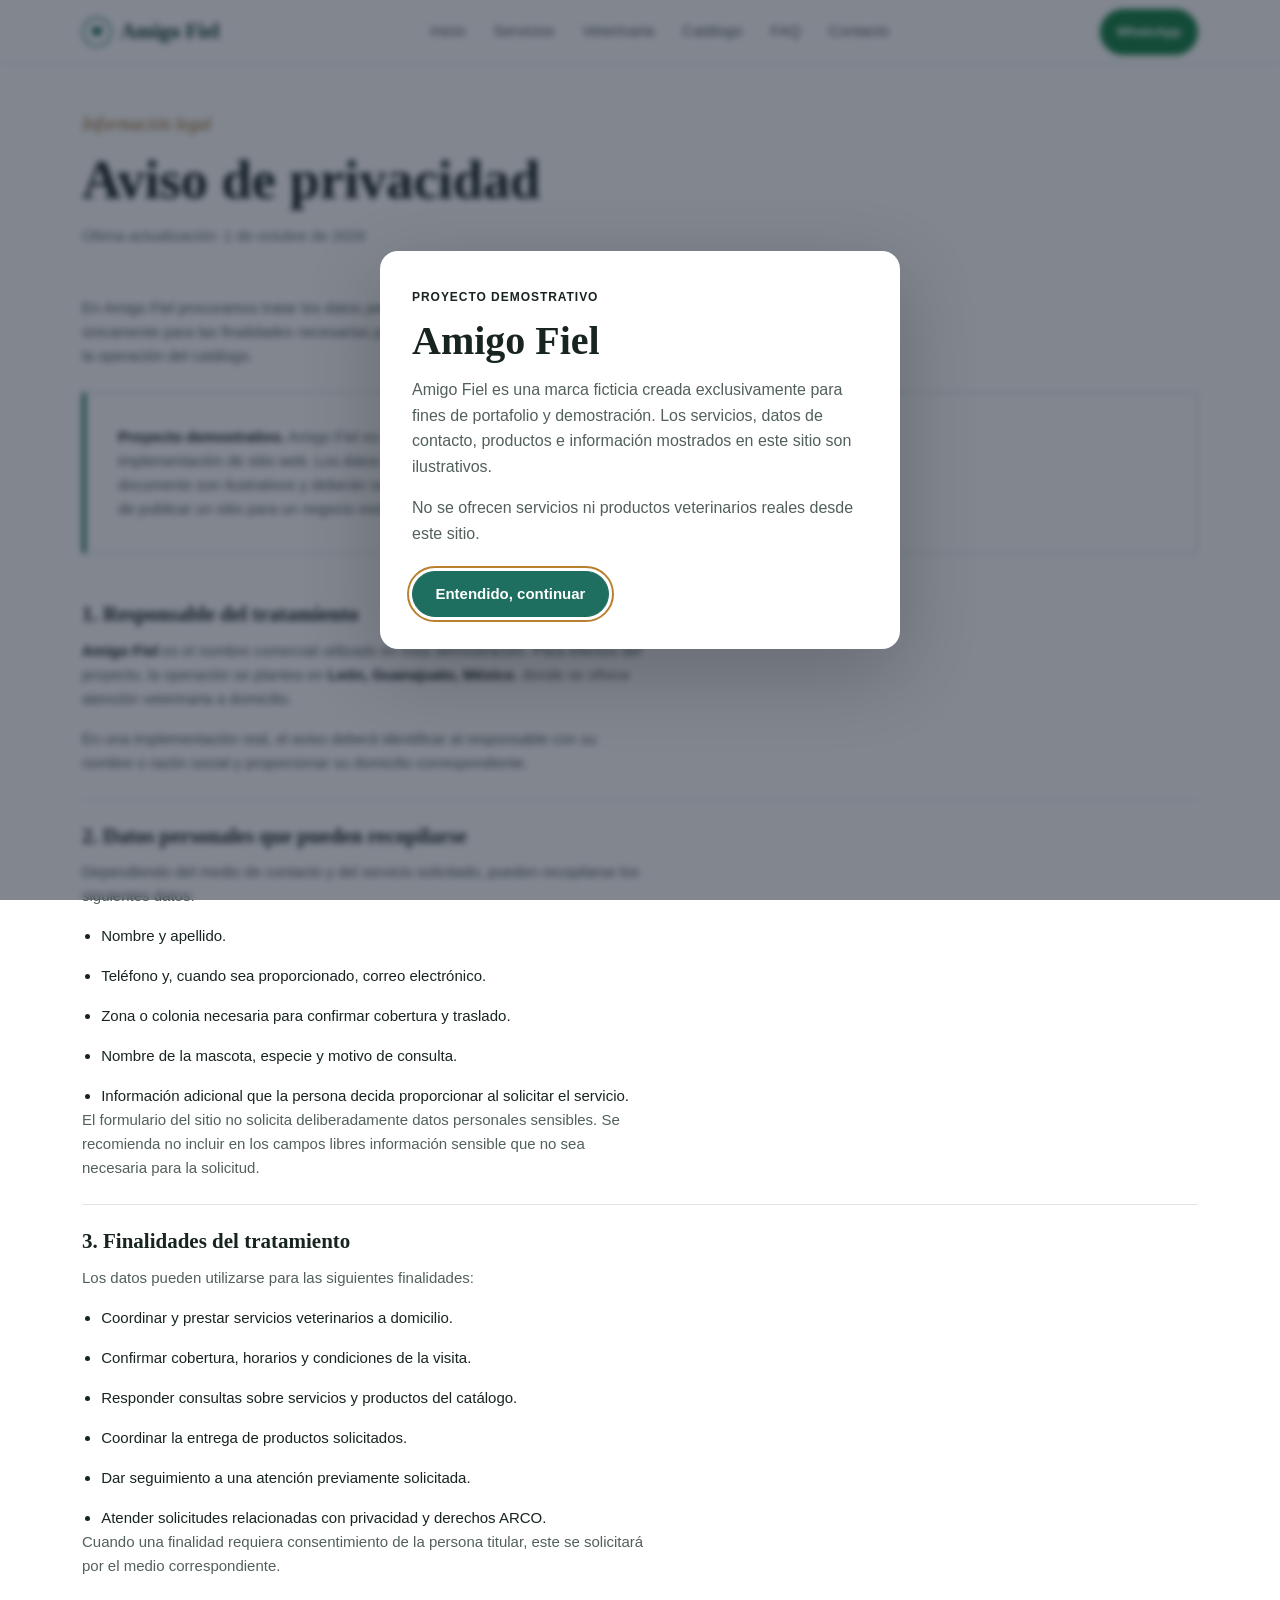
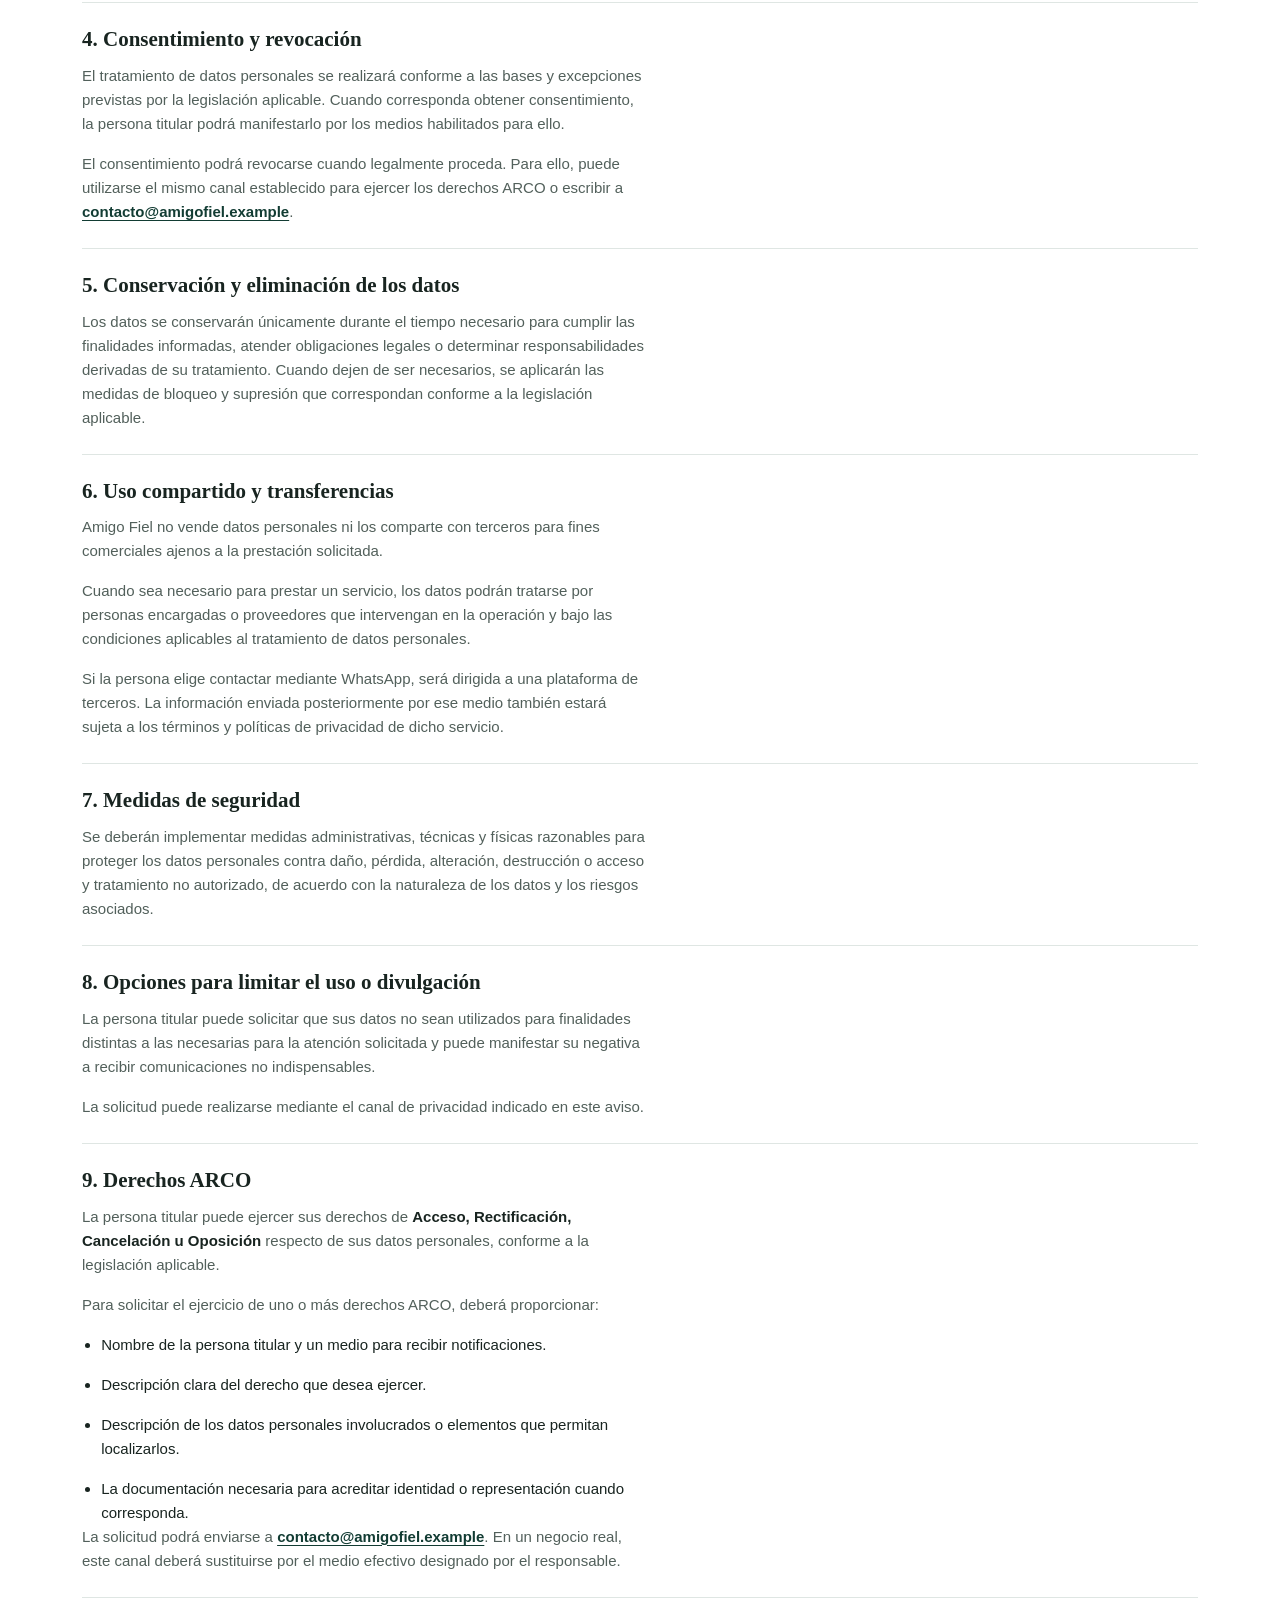
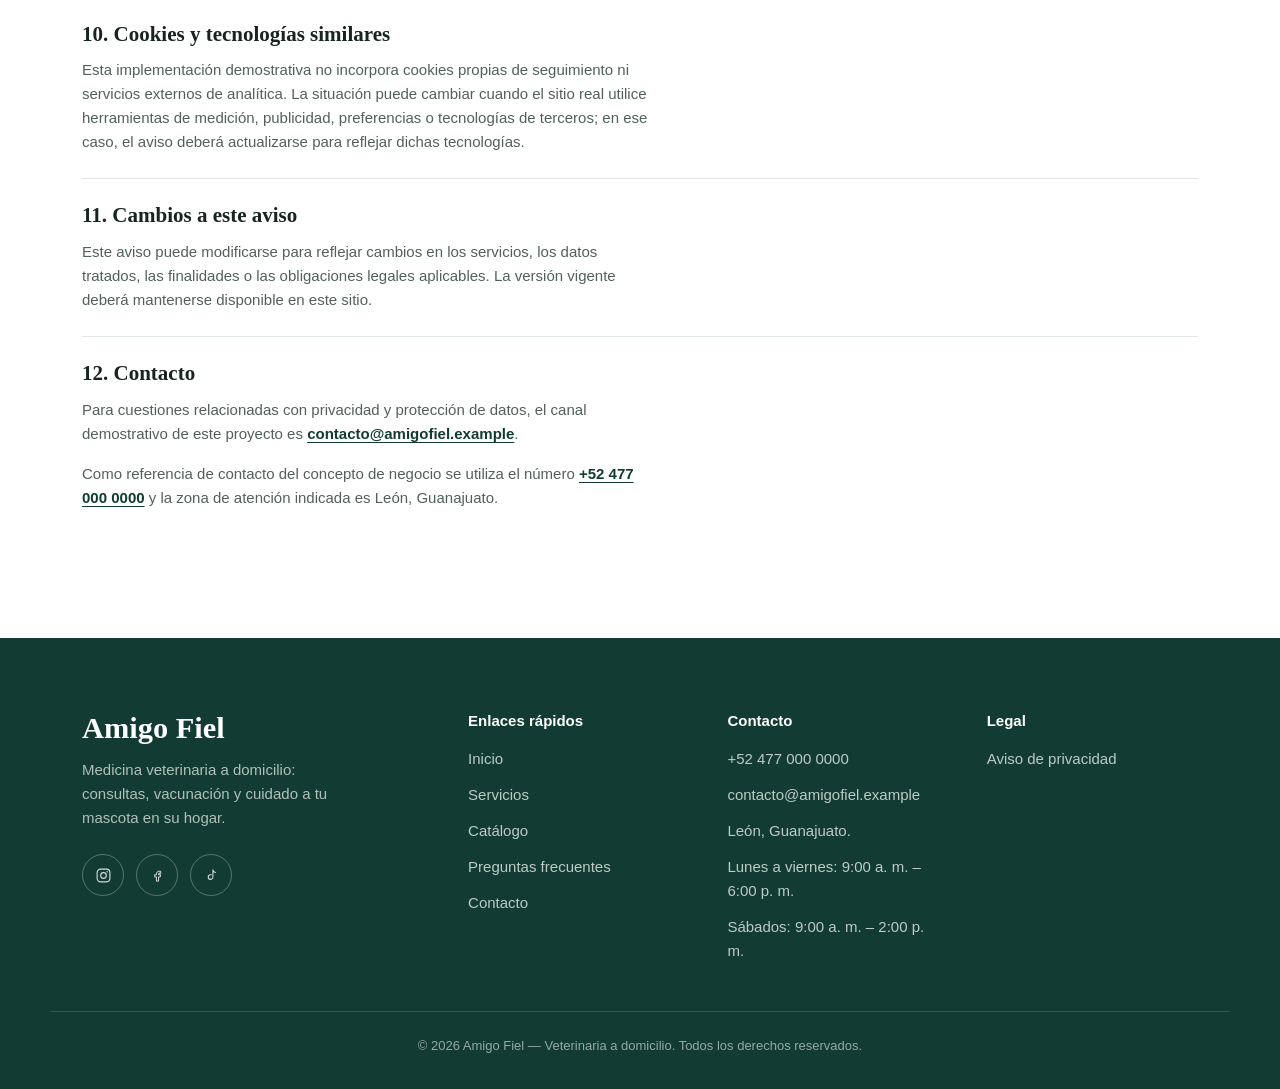
<file: aviso-privacidad.html>
<!doctype html>
<html lang="es-MX">
  <head>
    <meta charset="UTF-8" />
    <meta name="viewport" content="width=device-width, initial-scale=1.0" />
    <title>Aviso de privacidad | Amigo Fiel</title>
    <meta
      name="description"
      content="Aviso de privacidad integral de Amigo Fiel sobre el tratamiento de datos personales para la atención veterinaria a domicilio."
    />
    <meta name="robots" content="noindex, follow" />

    <meta property="og:type" content="website" />
    <meta property="og:site_name" content="Amigo Fiel" />
    <meta property="og:title" content="Aviso de privacidad | Amigo Fiel" />
    <meta
      property="og:description"
      content="Información sobre el tratamiento de datos personales de Amigo Fiel."
    />
    <meta property="og:locale" content="es_MX" />

    <link rel="icon" href="Logo.svg" type="image/svg+xml" />
    <link rel="stylesheet" href="styles.css" />
  </head>

  <body>
    <dialog
      class="demo-notice"
      id="demo-notice"
      aria-labelledby="demo-notice-title"
    >
      <div class="demo-notice-content">
        <span class="demo-notice-label">Proyecto demostrativo</span>

        <h2 id="demo-notice-title">Amigo Fiel</h2>

        <p>
          Amigo Fiel es una marca ficticia creada exclusivamente para fines de
          portafolio y demostración. Los servicios, datos de contacto, productos
          e información mostrados en este sitio son ilustrativos.
        </p>

        <p>
          No se ofrecen servicios ni productos veterinarios reales desde este
          sitio.
        </p>

        <button type="button" class="btn btn-primary" id="demo-notice-close">
          Entendido, continuar
        </button>
      </div>
    </dialog>

    <a class="skip-link" href="#main">Saltar al contenido</a>

    <header class="navbar" data-component="site-header">
      <div class="container nav-container">
        <a href="index.html" class="brand" aria-label="Amigo Fiel — Inicio">
          <svg
            class="brand-mark"
            viewBox="0 0 32 32"
            fill="none"
            aria-hidden="true"
          >
            <circle
              cx="16"
              cy="16"
              r="15"
              stroke="currentColor"
              stroke-width="1.6"
            />
            <path
              d="M16 21c-3.2-1.6-5.8-4.1-5.8-7.3 0-1.9 1.4-3.3 3.1-3.3.9 0 1.8.4 2.7 1.3.9-.9 1.8-1.3 2.7-1.3 1.7 0 3.1 1.4 3.1 3.3 0 3.2-2.6 5.7-5.8 7.3Z"
              fill="currentColor"
            />
          </svg>
          <span>Amigo Fiel</span>
        </a>

        <nav class="nav-links" aria-label="Navegación principal">
          <a href="index.html">Inicio</a>
          <a href="index.html#servicios">Servicios</a>
          <a href="index.html#veterinaria">Veterinaria</a>
          <a href="productos.html">Catálogo</a>
          <a href="index.html#faq">FAQ</a>
          <a href="index.html#contacto">Contacto</a>
        </nav>

        <div class="nav-actions">
          <a
            href="https://wa.me/524770000000"
            class="btn btn-whatsapp"
            target="_blank"
            rel="noopener noreferrer"
            data-whatsapp
            data-wa-text="Hola, quisiera información sobre Amigo Fiel."
          >
            WhatsApp
          </a>

          <details class="mobile-menu">
            <summary
              class="mobile-menu-toggle"
              aria-label="Abrir menú de navegación"
              aria-controls="mobile-navigation"
            >
              <svg
                class="icon-open"
                viewBox="0 0 24 24"
                fill="none"
                aria-hidden="true"
              >
                <path
                  d="M4 6h16M4 12h16M4 18h16"
                  stroke="currentColor"
                  stroke-width="1.8"
                  stroke-linecap="round"
                />
              </svg>
              <svg
                class="icon-close"
                viewBox="0 0 24 24"
                fill="none"
                aria-hidden="true"
              >
                <path
                  d="M6 6l12 12M18 6L6 18"
                  stroke="currentColor"
                  stroke-width="1.8"
                  stroke-linecap="round"
                />
              </svg>
            </summary>

            <nav
              class="mobile-menu-panel"
              id="mobile-navigation"
              aria-label="Navegación móvil"
            >
              <a href="index.html">Inicio</a>
              <a href="index.html#servicios">Servicios</a>
              <a href="index.html#veterinaria">Veterinaria</a>
              <a href="productos.html">Catálogo</a>
              <a href="index.html#faq">FAQ</a>
              <a href="index.html#contacto">Contacto</a>
            </nav>
          </details>
        </div>
      </div>
    </header>

    <main id="main">
      <article
        class="container legal-content"
        data-section="privacy"
        aria-labelledby="privacy-title"
      >
        <header class="legal-header">
          <span class="eyebrow">Información legal</span>
          <h1 id="privacy-title">Aviso de privacidad</h1>
          <p class="legal-updated">
            Última actualización: 1 de octubre de 2026
          </p>
        </header>

        <p>
          En Amigo Fiel procuramos tratar los datos personales de forma
          legítima, informada y únicamente para las finalidades necesarias para
          la atención veterinaria a domicilio y la operación del catálogo.
        </p>

        <aside class="notice" aria-label="Nota sobre esta demostración">
          <p>
            <strong>Proyecto demostrativo.</strong> Amigo Fiel es una marca
            ficticia utilizada para mostrar una implementación de sitio web. Los
            datos de identificación y contacto de este documento son
            ilustrativos y deberán sustituirse por los del responsable real
            antes de publicar un sitio para un negocio existente.
          </p>
        </aside>

        <section aria-labelledby="privacy-responsible-title">
          <h2 id="privacy-responsible-title">1. Responsable del tratamiento</h2>
          <p>
            <strong>Amigo Fiel</strong> es el nombre comercial utilizado en esta
            demostración. Para efectos del proyecto, la operación se plantea en
            <strong>León, Guanajuato, México</strong>, donde se ofrece atención
            veterinaria a domicilio.
          </p>
          <p>
            En una implementación real, el aviso deberá identificar al
            responsable con su nombre o razón social y proporcionar su domicilio
            correspondiente.
          </p>
        </section>

        <section aria-labelledby="privacy-data-title">
          <h2 id="privacy-data-title">
            2. Datos personales que pueden recopilarse
          </h2>
          <p>
            Dependiendo del medio de contacto y del servicio solicitado, pueden
            recopilarse los siguientes datos:
          </p>
          <ul>
            <li>Nombre y apellido.</li>
            <li>Teléfono y, cuando sea proporcionado, correo electrónico.</li>
            <li>
              Zona o colonia necesaria para confirmar cobertura y traslado.
            </li>
            <li>Nombre de la mascota, especie y motivo de consulta.</li>
            <li>
              Información adicional que la persona decida proporcionar al
              solicitar el servicio.
            </li>
          </ul>
          <p>
            El formulario del sitio no solicita deliberadamente datos personales
            sensibles. Se recomienda no incluir en los campos libres información
            sensible que no sea necesaria para la solicitud.
          </p>
        </section>

        <section aria-labelledby="privacy-purpose-title">
          <h2 id="privacy-purpose-title">3. Finalidades del tratamiento</h2>
          <p>Los datos pueden utilizarse para las siguientes finalidades:</p>
          <ul>
            <li>Coordinar y prestar servicios veterinarios a domicilio.</li>
            <li>Confirmar cobertura, horarios y condiciones de la visita.</li>
            <li>
              Responder consultas sobre servicios y productos del catálogo.
            </li>
            <li>Coordinar la entrega de productos solicitados.</li>
            <li>Dar seguimiento a una atención previamente solicitada.</li>
            <li>
              Atender solicitudes relacionadas con privacidad y derechos ARCO.
            </li>
          </ul>
          <p>
            Cuando una finalidad requiera consentimiento de la persona titular,
            este se solicitará por el medio correspondiente.
          </p>
        </section>

        <section aria-labelledby="privacy-consent-title">
          <h2 id="privacy-consent-title">4. Consentimiento y revocación</h2>
          <p>
            El tratamiento de datos personales se realizará conforme a las bases
            y excepciones previstas por la legislación aplicable. Cuando
            corresponda obtener consentimiento, la persona titular podrá
            manifestarlo por los medios habilitados para ello.
          </p>
          <p>
            El consentimiento podrá revocarse cuando legalmente proceda. Para
            ello, puede utilizarse el mismo canal establecido para ejercer los
            derechos ARCO o escribir a
            <a href="mailto:contacto@amigofiel.example"
              >contacto@amigofiel.example</a
            >.
          </p>
        </section>

        <section aria-labelledby="privacy-retention-title">
          <h2 id="privacy-retention-title">
            5. Conservación y eliminación de los datos
          </h2>
          <p>
            Los datos se conservarán únicamente durante el tiempo necesario para
            cumplir las finalidades informadas, atender obligaciones legales o
            determinar responsabilidades derivadas de su tratamiento. Cuando
            dejen de ser necesarios, se aplicarán las medidas de bloqueo y
            supresión que correspondan conforme a la legislación aplicable.
          </p>
        </section>

        <section aria-labelledby="privacy-sharing-title">
          <h2 id="privacy-sharing-title">6. Uso compartido y transferencias</h2>
          <p>
            Amigo Fiel no vende datos personales ni los comparte con terceros
            para fines comerciales ajenos a la prestación solicitada.
          </p>
          <p>
            Cuando sea necesario para prestar un servicio, los datos podrán
            tratarse por personas encargadas o proveedores que intervengan en la
            operación y bajo las condiciones aplicables al tratamiento de datos
            personales.
          </p>
          <p>
            Si la persona elige contactar mediante WhatsApp, será dirigida a una
            plataforma de terceros. La información enviada posteriormente por
            ese medio también estará sujeta a los términos y políticas de
            privacidad de dicho servicio.
          </p>
        </section>

        <section aria-labelledby="privacy-security-title">
          <h2 id="privacy-security-title">7. Medidas de seguridad</h2>
          <p>
            Se deberán implementar medidas administrativas, técnicas y físicas
            razonables para proteger los datos personales contra daño, pérdida,
            alteración, destrucción o acceso y tratamiento no autorizado, de
            acuerdo con la naturaleza de los datos y los riesgos asociados.
          </p>
        </section>

        <section aria-labelledby="privacy-limits-title">
          <h2 id="privacy-limits-title">
            8. Opciones para limitar el uso o divulgación
          </h2>
          <p>
            La persona titular puede solicitar que sus datos no sean utilizados
            para finalidades distintas a las necesarias para la atención
            solicitada y puede manifestar su negativa a recibir comunicaciones
            no indispensables.
          </p>
          <p>
            La solicitud puede realizarse mediante el canal de privacidad
            indicado en este aviso.
          </p>
        </section>

        <section aria-labelledby="privacy-arco-title">
          <h2 id="privacy-arco-title">9. Derechos ARCO</h2>
          <p>
            La persona titular puede ejercer sus derechos de
            <strong>Acceso, Rectificación, Cancelación u Oposición</strong>
            respecto de sus datos personales, conforme a la legislación
            aplicable.
          </p>
          <p>
            Para solicitar el ejercicio de uno o más derechos ARCO, deberá
            proporcionar:
          </p>
          <ul>
            <li>
              Nombre de la persona titular y un medio para recibir
              notificaciones.
            </li>
            <li>Descripción clara del derecho que desea ejercer.</li>
            <li>
              Descripción de los datos personales involucrados o elementos que
              permitan localizarlos.
            </li>
            <li>
              La documentación necesaria para acreditar identidad o
              representación cuando corresponda.
            </li>
          </ul>
          <p>
            La solicitud podrá enviarse a
            <a href="mailto:contacto@amigofiel.example"
              >contacto@amigofiel.example</a
            >. En un negocio real, este canal deberá sustituirse por el medio
            efectivo designado por el responsable.
          </p>
        </section>

        <section aria-labelledby="privacy-cookies-title">
          <h2 id="privacy-cookies-title">
            10. Cookies y tecnologías similares
          </h2>
          <p>
            Esta implementación demostrativa no incorpora cookies propias de
            seguimiento ni servicios externos de analítica. La situación puede
            cambiar cuando el sitio real utilice herramientas de medición,
            publicidad, preferencias o tecnologías de terceros; en ese caso, el
            aviso deberá actualizarse para reflejar dichas tecnologías.
          </p>
        </section>

        <section aria-labelledby="privacy-changes-title">
          <h2 id="privacy-changes-title">11. Cambios a este aviso</h2>
          <p>
            Este aviso puede modificarse para reflejar cambios en los servicios,
            los datos tratados, las finalidades o las obligaciones legales
            aplicables. La versión vigente deberá mantenerse disponible en este
            sitio.
          </p>
        </section>

        <section aria-labelledby="privacy-contact-title">
          <h2 id="privacy-contact-title">12. Contacto</h2>
          <p>
            Para cuestiones relacionadas con privacidad y protección de datos,
            el canal demostrativo de este proyecto es
            <a href="mailto:contacto@amigofiel.example"
              >contacto@amigofiel.example</a
            >.
          </p>
          <p>
            Como referencia de contacto del concepto de negocio se utiliza el
            número
            <a href="tel:+524770000000">+52 477 000 0000</a> y la zona de
            atención indicada es León, Guanajuato.
          </p>
        </section>
      </article>
    </main>

    <footer class="site-footer" data-component="site-footer">
      <div class="container footer-grid">
        <div class="footer-col footer-brand">
          <p class="footer-brand-name">Amigo Fiel</p>
          <p>
            Medicina veterinaria a domicilio: consultas, vacunación y cuidado a
            tu mascota en su hogar.
          </p>

          <nav class="footer-social" aria-label="Redes sociales">
            <a href="#instagram" aria-label="Instagram de Amigo Fiel">
              <svg viewBox="0 0 24 24" fill="none" aria-hidden="true">
                <rect
                  x="3"
                  y="3"
                  width="18"
                  height="18"
                  rx="5"
                  stroke="currentColor"
                  stroke-width="1.6"
                />
                <circle
                  cx="12"
                  cy="12"
                  r="4"
                  stroke="currentColor"
                  stroke-width="1.6"
                />
                <circle cx="17.2" cy="6.8" r="1" fill="currentColor" />
              </svg>
            </a>
            <a href="#facebook" aria-label="Facebook de Amigo Fiel">
              <svg viewBox="0 0 24 24" fill="none" aria-hidden="true">
                <path
                  d="M14 9h2.5V6H14c-1.9 0-3.5 1.6-3.5 3.5V11H8v3h2.5v6h3v-6h2.3l.7-3h-3v-1.4c0-.6.4-1 1-1Z"
                  stroke="currentColor"
                  stroke-width="1.4"
                  stroke-linejoin="round"
                />
              </svg>
            </a>
            <a href="#tiktok" aria-label="TikTok de Amigo Fiel">
              <svg viewBox="0 0 24 24" fill="none" aria-hidden="true">
                <path
                  d="M14 4v10.2a3.3 3.3 0 1 1-3.3-3.3c.3 0 .6 0 .9.1M14 4c.3 2 1.8 3.5 3.8 3.8"
                  stroke="currentColor"
                  stroke-width="1.5"
                  stroke-linecap="round"
                  stroke-linejoin="round"
                />
              </svg>
            </a>
          </nav>
        </div>

        <nav class="footer-col" aria-labelledby="footer-links-title">
          <h2 id="footer-links-title" class="footer-title">Enlaces rápidos</h2>
          <ul>
            <li><a href="index.html">Inicio</a></li>
            <li><a href="index.html#servicios">Servicios</a></li>
            <li><a href="productos.html">Catálogo</a></li>
            <li><a href="index.html#faq">Preguntas frecuentes</a></li>
            <li><a href="index.html#contacto">Contacto</a></li>
          </ul>
        </nav>

        <div
          class="footer-col"
          aria-labelledby="footer-contact-title"
          role="region"
        >
          <h2 id="footer-contact-title" class="footer-title">Contacto</h2>
          <address>
            <ul>
              <li><a href="tel:+524770000000">+52 477 000 0000</a></li>
              <li>
                <a href="mailto:contacto@amigofiel.example"
                  >contacto@amigofiel.example</a
                >
              </li>
              <li>León, Guanajuato.</li>
              <li>Lunes a viernes: 9:00 a. m. – 6:00 p. m.</li>
              <li>Sábados: 9:00 a. m. – 2:00 p. m.</li>
            </ul>
          </address>
        </div>

        <div
          class="footer-col"
          aria-labelledby="footer-legal-title"
          role="region"
        >
          <h2 id="footer-legal-title" class="footer-title">Legal</h2>
          <ul>
            <li>
              <a href="aviso-privacidad.html" aria-current="page"
                >Aviso de privacidad</a
              >
            </li>
          </ul>
        </div>
      </div>

      <div class="container footer-bottom">
        <p>
          <small
            >&copy; 2026 Amigo Fiel — Veterinaria a domicilio. Todos los
            derechos reservados.</small
          >
        </p>
      </div>
    </footer>
    <script src="main.js"></script>
  </body>
</html>
</file>
<file: styles.css>
/*
===============================================================================
AMIGO FIEL — HOJA DE ESTILOS
Veterinaria a domicilio. HTML + CSS + JS vainilla. Sin frameworks.

Organización:
01. Variables
02. Reset + base
03. Tipografía
04. Layout / utilidades
05. Botones
06. Header / navegación
07. Hero e imágenes principales
08. Barra de confianza
09. Sobre nosotros
10. Especies
11. Servicios
12. Cómo funciona
13. Productos
14. Avisos
15. Cobertura
16. Horarios
17. Pagos
18. FAQ
19. Contacto / formulario
20. Footer
21. CTA móvil
22. Catálogo
23. Aviso de privacidad
24. Aviso de proyecto demostrativo
25. Animaciones
26. Responsive
27. Accesibilidad / compatibilidad
===============================================================================
*/

/* ============================================================================
   01. VARIABLES
   ============================================================================ */

:root {
  --color-bg: #ffffff;
  --color-bg-soft: #f5f7f6;
  --color-border: #dfe6e3;
  --color-border-strong: #c7d2ce;
  --color-primary: #1f6f60;
  --color-primary-dark: #123c33;
  --color-primary-light: #e6efec;
  --color-accent: #b9812f;
  --color-accent-dark: #94651f;
  --color-whatsapp: #1a8449;
  --color-whatsapp-dark: #126337;
  --color-ink: #182420;
  --color-ink-muted: #52605b;
  --color-ink-soft: #62716c;
  --color-on-dark: #eef2f0;
  --color-focus: #b9812f;
  --color-error: #9c3b2e;

  --font-display:
    Georgia, "Iowan Old Style", "Palatino Linotype", "Book Antiqua", serif;
  --font-base:
    -apple-system, BlinkMacSystemFont, "Segoe UI", Roboto, "Helvetica Neue",
    Arial, sans-serif;

  --fs-xs: 0.8125rem;
  --fs-sm: 0.9375rem;
  --fs-base: 1rem;
  --fs-md: 1.125rem;
  --fs-lg: 1.3125rem;
  --fs-xl: clamp(1.5rem, 1.2rem + 1.2vw, 1.9rem);
  --fs-2xl: clamp(1.9rem, 1.5rem + 1.8vw, 2.5rem);
  --fs-3xl: clamp(2.3rem, 1.7rem + 2.8vw, 3.4rem);

  --lh-tight: 1.18;
  --lh-snug: 1.35;
  --lh-normal: 1.6;
  --lh-relaxed: 1.75;

  --space-1: 0.5rem;
  --space-2: 0.75rem;
  --space-3: 1rem;
  --space-4: 1.5rem;
  --space-5: 2rem;
  --space-6: 3rem;
  --space-7: 4.5rem;
  --space-8: 6.5rem;

  --radius-sm: 4px;
  --radius-md: 10px;
  --radius-lg: 18px;
  --radius-pill: 999px;

  --shadow-sm: 0 1px 20px rgba(18, 30, 26, 0.05);
  --shadow-md: 0 5px 40px rgba(18, 30, 26, 0.1);

  --transition: 160ms ease;
  --transition-slow: 240ms ease;

  --container-max: 1180px;
  --container-narrow: 760px;
  --container-pad: clamp(1rem, 3vw, 2rem);
  --header-height: 64px;
  --mobile-cta-height: 62px;

  color-scheme: light;
}

/* ============================================================================
   02. RESET + BASE
   ============================================================================ */

*,
*::before,
*::after {
  box-sizing: border-box;
}

html {
  -webkit-text-size-adjust: 100%;
  text-size-adjust: 100%;
  scroll-behavior: smooth;
  scroll-padding-top: calc(var(--header-height) + 12px);
}

body {
  min-width: 320px;
  overflow-x: hidden;
  background: var(--color-bg);
  color: var(--color-ink);
  font-family: var(--font-base);
  font-size: var(--fs-base);
  line-height: var(--lh-normal);
  -webkit-font-smoothing: antialiased;
  text-rendering: optimizeLegibility;
}

body,
h1,
h2,
h3,
p,
ul,
ol,
dl,
dd {
  margin: 0;
}

ul,
ol {
  padding: 0;
  list-style: none;
}

img,
svg {
  display: block;
  max-width: 100%;
}

img {
  height: auto;
}

svg {
  flex: 0 0 auto;
}

button,
input,
select,
textarea {
  font: inherit;
}

button {
  cursor: pointer;
  color: inherit;
}

a {
  color: inherit;
  text-decoration: none;
}

address {
  font-style: normal;
}

::selection {
  background: var(--color-primary-light);
  color: var(--color-primary-dark);
}

/* ============================================================================
   03. TIPOGRAFÍA
   ============================================================================ */

h1,
h2,
h3 {
  font-family: var(--font-display);
  font-weight: 700;
  line-height: var(--lh-tight);
  color: var(--color-ink);
  text-wrap: balance;
}

h1 {
  font-size: var(--fs-3xl);
}

h2 {
  font-size: var(--fs-2xl);
}

h3 {
  font-size: var(--fs-lg);
}

p {
  max-width: 62ch;
  color: var(--color-ink-muted);
}

strong {
  color: var(--color-ink);
}

.eyebrow {
  display: inline-block;
  margin-bottom: var(--space-2);
  color: var(--color-accent-dark);
  font-family: var(--font-display);
  font-size: var(--fs-md);
  font-style: italic;
  line-height: 1.2;
}

.skip-link {
  position: fixed;
  top: -100px;
  left: var(--container-pad);
  z-index: 1000;
  padding: 0.65rem 1.1rem;
  border-radius: var(--radius-sm);
  background: var(--color-primary-dark);
  color: #fff;
  font-size: var(--fs-sm);
  font-weight: 700;
  transition: top var(--transition);
}

.skip-link:focus {
  top: var(--space-3);
}

a:focus-visible,
button:focus-visible,
input:focus-visible,
textarea:focus-visible,
select:focus-visible,
summary:focus-visible {
  outline: 2px solid var(--color-focus);
  outline-offset: 3px;
}

/* ============================================================================
   04. LAYOUT / UTILIDADES
   ============================================================================ */

.container {
  width: min(100%, var(--container-max));
  margin-inline: auto;
  padding-inline: var(--container-pad);
}

.container--narrow {
  max-width: var(--container-narrow);
}

.section {
  padding-block: clamp(3.75rem, 7vw, var(--space-7));
}

.hero-section {
  margin-bottom: clamp(3rem, 7vw, var(--space-7));
}

.section--alt {
  background: var(--color-bg-soft);
}

.section-head {
  width: min(100%, 42rem);
  margin-inline: auto;
  margin-bottom: clamp(2rem, 4vw, var(--space-6));
  text-align: center;
}

.section-head p {
  margin-top: var(--space-3);
  margin-inline: auto;
  font-size: var(--fs-md);
}

.section-cta {
  display: flex;
  justify-content: center;
  margin-top: var(--space-6);
}

/* Los grids empiezan en una columna que no se deja ensanchar por su
   contenido; los breakpoints las amplían. */
.hero-container,
.about-grid,
.process-grid,
.contact-grid,
.delivery-info-grid,
.coverage-grid,
.services-list,
.products-grid,
.footer-grid {
  grid-template-columns: minmax(0, 1fr);
}

/* !important para ganar a los display de componentes (flex, grid) */
.is-hidden {
  display: none !important;
}

.visually-hidden {
  position: absolute !important;
  width: 1px !important;
  height: 1px !important;
  padding: 0 !important;
  margin: -1px !important;
  overflow: hidden !important;
  clip: rect(0, 0, 0, 0) !important;
  white-space: nowrap !important;
  border: 0 !important;
}

/* ============================================================================
   05. BOTONES
   ============================================================================ */

.btn {
  display: inline-flex;
  align-items: center;
  justify-content: center;
  gap: var(--space-1);
  min-height: 46px;
  padding: 0.7rem 1.4rem;
  border: 1.5px solid transparent;
  border-radius: var(--radius-pill);
  background: transparent;
  color: inherit;
  font-family: var(--font-base);
  font-size: var(--fs-sm);
  font-weight: 600;
  line-height: 1.2;
  text-align: center;
  white-space: nowrap;
  transition:
    background-color var(--transition),
    border-color var(--transition),
    color var(--transition),
    transform var(--transition);
}

.btn.large {
  min-height: 50px;
  padding: 0.9rem 1.75rem;
  font-size: var(--fs-base);
}

.btn-primary {
  border-color: var(--color-primary);
  background: var(--color-primary);
  color: #fff;
}

.btn-primary:hover {
  border-color: var(--color-primary-dark);
  background: var(--color-primary-dark);
}

.btn-outline {
  border-color: var(--color-border-strong);
  color: var(--color-primary-dark);
}

.btn-outline:hover {
  border-color: var(--color-primary);
  background: var(--color-primary-light);
}

.btn-whatsapp {
  border-color: var(--color-whatsapp);
  background: var(--color-whatsapp);
  color: #fff;
}

.btn-whatsapp:hover {
  border-color: var(--color-whatsapp-dark);
  background: var(--color-whatsapp-dark);
}

/* Los botones de ancho completo pueden partir el texto en tarjetas estrechas */
.btn-block {
  width: 100%;
  white-space: normal;
}

@media (hover: hover) {
  .btn:hover {
    transform: translateY(-1px);
  }
}

.btn:active {
  transform: translateY(0);
}

/* ============================================================================
   06. HEADER / NAVEGACIÓN
   ============================================================================ */

.navbar {
  position: sticky;
  top: 0;
  z-index: 100;
  display: flex;
  align-items: center;
  min-height: var(--header-height);
  border-bottom: 1px solid var(--color-border);
  background: rgba(255, 255, 255, 0.96);
}

@supports (backdrop-filter: blur(8px)) {
  .navbar {
    background: rgba(255, 255, 255, 0.88);
    backdrop-filter: saturate(160%) blur(8px);
  }
}

.nav-container {
  display: flex;
  align-items: center;
  justify-content: space-between;
  gap: var(--space-3);
  padding-block: 0.5rem;
}

.brand {
  display: inline-flex;
  min-width: 0;
  align-items: center;
  gap: 0.55rem;
  color: var(--color-primary-dark);
  font-family: var(--font-display);
  font-size: var(--fs-lg);
  font-weight: 700;
}

.brand span {
  overflow: hidden;
  text-overflow: ellipsis;
  white-space: nowrap;
}

.brand-mark {
  width: 30px;
  height: 30px;
  color: var(--color-primary);
}

.nav-links {
  display: none;
  align-items: center;
  gap: clamp(1rem, 2.2vw, var(--space-5));
}

.nav-links a {
  padding-block: 0.35rem;
  border-bottom: 1.5px solid transparent;
  color: var(--color-ink-muted);
  font-size: var(--fs-sm);
  font-weight: 500;
  transition:
    color var(--transition),
    border-color var(--transition);
}

.nav-links a:hover,
.nav-links a[aria-current="page"] {
  color: var(--color-primary-dark);
  border-color: var(--color-accent);
}

.nav-actions {
  display: flex;
  align-items: center;
  gap: var(--space-2);
  flex-shrink: 0;
}

.nav-actions > .btn {
  padding: 0.55rem 1rem;
  font-size: var(--fs-xs);
}

.mobile-menu {
  position: relative;
  flex-shrink: 0;
}

.mobile-menu-toggle {
  display: inline-flex;
  align-items: center;
  justify-content: center;
  width: 44px;
  height: 44px;
  padding: 0;
  border: 1.5px solid var(--color-border-strong);
  border-radius: var(--radius-sm);
  background: var(--color-bg);
  color: var(--color-primary-dark);
  list-style: none;
  cursor: pointer;
  transition: background-color var(--transition);
}

.mobile-menu-toggle:hover {
  background: var(--color-bg-soft);
}

.mobile-menu-toggle::-webkit-details-marker {
  display: none;
}

.mobile-menu-toggle::marker {
  content: "";
}

.mobile-menu-toggle svg {
  width: 20px;
  height: 20px;
}

.mobile-menu[open] .icon-open,
.mobile-menu:not([open]) .icon-close {
  display: none;
}

.mobile-menu-panel {
  position: absolute;
  top: calc(100% + 10px);
  right: 0;
  display: flex;
  flex-direction: column;
  gap: 0.2rem;
  width: min(320px, calc(100vw - 2rem));
  padding: var(--space-3);
  border: 1px solid var(--color-border);
  border-radius: var(--radius-md);
  background: #fff;
  box-shadow: var(--shadow-md);
}

.mobile-menu-panel a {
  display: block;
  padding: 0.7rem 0.65rem;
  border-radius: var(--radius-sm);
  font-size: var(--fs-sm);
  font-weight: 500;
  transition:
    background-color var(--transition),
    color var(--transition);
}

.mobile-menu-panel a:hover,
.mobile-menu-panel a[aria-current="page"] {
  background: var(--color-bg-soft);
  color: var(--color-primary-dark);
}

/* ============================================================================
   07. HERO E IMÁGENES PRINCIPALES
   ============================================================================ */

.hero {
  padding-block: clamp(3.25rem, 7vw, var(--space-7));
}

.hero-container {
  display: grid;
  gap: clamp(2.5rem, 5vw, var(--space-7));
  align-items: center;
}

.hero-copy h1 {
  max-width: 16ch;
  margin-bottom: var(--space-3);
}

.hero-copy .lede {
  max-width: 48ch;
  margin-bottom: var(--space-5);
  font-size: var(--fs-md);
}

.hero-actions {
  display: flex;
  flex-wrap: wrap;
  gap: var(--space-3);
  margin-bottom: var(--space-4);
}

.hero-trust {
  display: flex;
  align-items: flex-start;
  gap: 0.5rem;
  max-width: 48ch;
  font-size: var(--fs-sm);
}

.hero-trust svg {
  width: 18px;
  height: 18px;
  margin-top: 0.12rem;
  color: var(--color-primary);
}

/* Imágenes grandes: en una columna no se estiran a todo el ancho */
.hero-visual,
.about-visual,
.process-visual {
  width: 100%;
  max-width: 32rem;
  margin-inline: auto;
  overflow: hidden;
  border-radius: var(--radius-lg);
  background: var(--color-primary-light);
  box-shadow: var(--shadow-md);
  object-fit: cover;
}

.hero-visual {
  aspect-ratio: 5 / 6;
}

.about-visual {
  aspect-ratio: 96 / 85;
}

.process-visual {
  aspect-ratio: 8 / 9;
}

/* ============================================================================
   08. BARRA DE CONFIANZA
   ============================================================================ */

.trust-bar {
  padding-block: var(--space-4);
  border-block: 1px solid var(--color-border);
}

.trust-list {
  display: flex;
  flex-wrap: wrap;
  justify-content: center;
  gap: var(--space-3) var(--space-6);
}

.trust-list li {
  display: inline-flex;
  align-items: center;
  justify-content: center;
  gap: 0.5rem;
  font-size: var(--fs-sm);
  font-weight: 600;
  text-align: center;
}

.trust-list svg {
  width: 18px;
  height: 18px;
  color: var(--color-primary);
}

/* ============================================================================
   09. SOBRE NOSOTROS
   ============================================================================ */

.about-grid {
  display: grid;
  gap: clamp(2.5rem, 6vw, var(--space-7));
  align-items: center;
}

.about-body h2 {
  max-width: 22ch;
}

.about-body p {
  max-width: 65ch;
  margin-top: var(--space-4);
  font-size: var(--fs-md);
  line-height: var(--lh-relaxed);
}

/* ============================================================================
   10. ESPECIES
   ============================================================================ */

.species-list {
  display: flex;
  flex-wrap: wrap;
  justify-content: center;
  gap: var(--space-2);
}

.species-chip {
  display: inline-flex;
  align-items: center;
  gap: 0.4rem;
  padding: 0.5rem 1rem;
  border-radius: var(--radius-pill);
  background: var(--color-primary-light);
  color: var(--color-primary-dark);
  font-size: var(--fs-sm);
  font-weight: 600;
}

.species-chip svg {
  width: 16px;
  height: 16px;
}

/* ============================================================================
   11. SERVICIOS
   ============================================================================ */

.services-list {
  display: grid;
  border-top: 1px solid var(--color-border);
}

.service-row {
  display: grid;
  grid-template-columns: 3rem minmax(0, 1fr);
  gap: var(--space-4);
  padding-block: var(--space-4);
  border-bottom: 1px solid var(--color-border);
}

.service-icon {
  display: flex;
  width: 44px;
  height: 44px;
  align-items: center;
  justify-content: center;
  border-radius: 50%;
  background: var(--color-primary-light);
  color: var(--color-primary);
  transition:
    background-color var(--transition),
    color var(--transition);
}

.service-icon svg {
  width: 22px;
  height: 22px;
}

.service-row h3 {
  margin-bottom: 0.35rem;
}

.service-row p {
  font-size: var(--fs-sm);
}

@media (hover: hover) {
  .service-row:hover .service-icon {
    background: var(--color-primary);
    color: #fff;
  }
}

/* ============================================================================
   12. CÓMO FUNCIONA
   ============================================================================ */

.process-grid {
  display: grid;
  gap: clamp(2.5rem, 6vw, var(--space-7));
  align-items: center;
}

.process-content h2 {
  max-width: 22ch;
}

.process-steps {
  display: flex;
  flex-direction: column;
  gap: var(--space-5);
  margin-top: var(--space-5);
  counter-reset: step;
}

.process-steps li {
  position: relative;
  padding-left: 3.5rem;
  counter-increment: step;
}

.process-steps li::before {
  content: counter(step);
  position: absolute;
  top: 0;
  left: 0;
  display: flex;
  width: 2.5rem;
  height: 2.5rem;
  align-items: center;
  justify-content: center;
  border-radius: 50%;
  background: var(--color-primary);
  color: #fff;
  font-size: var(--fs-sm);
  font-weight: 700;
}

/* Línea que une cada paso con el círculo del siguiente */
.process-steps li:not(:last-child)::after {
  content: "";
  position: absolute;
  top: 2.75rem;
  bottom: calc(0.25rem - var(--space-5));
  left: 1.25rem;
  width: 1.5px;
  background: var(--color-border-strong);
}

.process-steps strong {
  display: block;
  margin-bottom: 0.3rem;
  font-size: var(--fs-md);
}

.process-steps span {
  display: block;
  color: var(--color-ink-muted);
  font-size: var(--fs-sm);
  line-height: var(--lh-relaxed);
}

/* ============================================================================
   13. PRODUCTOS
   ============================================================================ */

.products-grid {
  display: grid;
  gap: var(--space-4);
}

.product-card {
  display: flex;
  min-width: 0;
  flex-direction: column;
  overflow: hidden;
  border: 1px solid var(--color-border);
  border-radius: var(--radius-md);
  background: var(--color-bg);
  transition:
    border-color var(--transition),
    transform var(--transition),
    box-shadow var(--transition);
}

.product-media {
  overflow: hidden;
  background: var(--color-bg-soft);
  aspect-ratio: 1;
}

.product-media img {
  width: 100%;
  height: 100%;
  object-fit: cover;
  transition: transform 400ms ease;
}

.product-body {
  display: flex;
  flex: 1;
  min-width: 0;
  flex-direction: column;
  gap: 0.3rem;
  padding: var(--space-4);
}

.product-category {
  color: var(--color-accent-dark);
  font-size: var(--fs-xs);
  font-weight: 700;
}

.product-card h3 {
  font-family: var(--font-base);
  font-size: var(--fs-md);
  line-height: var(--lh-snug);
}

.product-desc {
  margin: 0.15rem 0 0.5rem;
  font-size: var(--fs-sm);
}

.product-meta {
  margin-bottom: 0.75rem;
}

.availability {
  display: inline-flex;
  align-items: center;
  gap: 0.4em;
  font-size: var(--fs-xs);
  font-weight: 700;
}

.availability::before {
  content: "";
  width: 8px;
  height: 8px;
  flex: 0 0 auto;
  border-radius: 50%;
  background: currentColor;
}

.availability.in-stock {
  color: var(--color-primary);
}

.availability.on-request {
  color: var(--color-ink-soft);
}

.product-card .btn {
  margin-top: auto;
}

@media (hover: hover) {
  .product-card:hover {
    border-color: var(--color-border-strong);
    transform: translateY(-2px);
    box-shadow: var(--shadow-sm);
  }

  .product-card:hover .product-media img {
    transform: scale(1.03);
  }
}

/* ============================================================================
   14. AVISOS
   ============================================================================ */

.notice {
  padding: clamp(1.5rem, 4vw, var(--space-5));
  border: 1px solid var(--color-border-strong);
  border-left: 4px solid var(--color-primary);
  border-radius: var(--radius-sm);
  background: var(--color-bg);
}

.notice h2 {
  margin-bottom: var(--space-2);
  font-size: var(--fs-lg);
}

.notice p {
  max-width: 80ch;
  font-size: var(--fs-sm);
}

.notice p + p {
  margin-top: var(--space-2);
}

/* ============================================================================
   15. COBERTURA
   ============================================================================ */

.coverage-grid {
  display: grid;
  gap: var(--space-5);
}

.coverage-block h3 {
  margin-bottom: var(--space-2);
}

.coverage-list li {
  padding-block: 0.4rem;
  border-bottom: 1px solid var(--color-border);
  color: var(--color-ink-muted);
  font-size: var(--fs-sm);
}

.coverage-list li:last-child {
  border-bottom: 0;
}

/* ============================================================================
   16. HORARIOS
   ============================================================================ */

.hours-table {
  display: grid;
  width: min(100%, 32rem);
  margin-inline: auto;
  border-top: 1px solid var(--color-border);
}

.hours-row {
  display: grid;
  grid-template-columns: minmax(0, 1fr) auto;
  gap: var(--space-3);
  padding-block: 0.65rem;
  border-bottom: 1px solid var(--color-border);
  font-size: var(--fs-sm);
}

.hours-row dt {
  color: var(--color-ink);
  font-weight: 600;
}

.hours-row dd {
  color: var(--color-ink-muted);
  text-align: right;
}

.hours-note {
  margin: var(--space-5) auto 0;
  font-size: var(--fs-sm);
  text-align: center;
}

/* ============================================================================
   17. PAGOS
   ============================================================================ */

.payment-list {
  display: flex;
  flex-wrap: wrap;
  justify-content: center;
  gap: var(--space-3);
  max-width: 1100px;
  margin-inline: auto;
}

.payment-item {
  display: inline-flex;
  align-items: center;
  justify-content: center;
  gap: 0.5rem;
  min-height: 44px;
  padding: 0.6rem 1rem;
  border: 1px solid var(--color-border);
  border-radius: var(--radius-pill);
  background: var(--color-bg);
  color: var(--color-ink);
  font-size: var(--fs-sm);
  font-weight: 600;
  text-align: center;
}

.payment-item svg {
  width: 18px;
  height: 18px;
  color: var(--color-primary);
}

/* ============================================================================
   18. FAQ
   ============================================================================ */

.faq-list {
  display: flex;
  flex-direction: column;
  gap: var(--space-3);
}

.faq-item {
  border: 1px solid var(--color-border);
  border-radius: var(--radius-md);
  background: var(--color-bg);
  transition: border-color var(--transition);
}

.faq-item:hover,
.faq-item[open] {
  border-color: var(--color-border-strong);
}

/* El padding va en el summary para que toda la fila sea área de toque */
.faq-item summary {
  display: flex;
  align-items: center;
  justify-content: space-between;
  gap: var(--space-3);
  padding: var(--space-4);
  border-radius: var(--radius-md);
  font-size: var(--fs-base);
  font-weight: 600;
  list-style: none;
  cursor: pointer;
  transition: color var(--transition);
}

.faq-item summary:hover {
  color: var(--color-primary-dark);
}

.faq-item summary::-webkit-details-marker {
  display: none;
}

.faq-item summary::marker {
  content: "";
}

.faq-item summary::after {
  content: "+";
  flex-shrink: 0;
  color: var(--color-primary);
  font-size: var(--fs-lg);
  font-weight: 400;
  line-height: 1;
}

.faq-item[open] summary {
  padding-bottom: var(--space-3);
}

.faq-item[open] summary::after {
  content: "\2212";
}

.faq-item p {
  max-width: none;
  padding: 0 var(--space-4) var(--space-4);
  font-size: var(--fs-sm);
}

/* ============================================================================
   19. CONTACTO / FORMULARIO
   ============================================================================ */

.contact-grid {
  display: grid;
  gap: clamp(2.5rem, 6vw, var(--space-7));
}

.contact-info h2 {
  margin-bottom: var(--space-4);
}

.contact-detail {
  display: grid;
  grid-template-columns: 1.6rem minmax(0, 1fr);
  gap: var(--space-2);
  margin-bottom: var(--space-4);
}

.contact-detail svg {
  width: 20px;
  height: 20px;
  margin-top: 0.1rem;
  color: var(--color-primary);
}

.contact-detail strong {
  display: block;
  margin-bottom: 0.15rem;
  font-size: var(--fs-sm);
}

.contact-detail p,
.contact-detail a {
  font-size: var(--fs-sm);
}

.contact-detail a {
  color: var(--color-primary-dark);
  font-weight: 600;
}

.contact-detail a:hover {
  text-decoration: underline;
}

.contact-whatsapp {
  margin-top: var(--space-2);
}

.contact-form {
  padding: clamp(1.25rem, 4vw, var(--space-5));
  border: 1px solid var(--color-border);
  border-radius: var(--radius-lg);
  background: var(--color-bg);
}

.form-row {
  display: grid;
  gap: var(--space-4);
  margin-bottom: var(--space-4);
}

.form-group--spaced {
  margin-bottom: var(--space-4);
}

.form-group label {
  display: block;
  margin-bottom: 0.4rem;
  color: var(--color-ink);
  font-size: var(--fs-xs);
  font-weight: 700;
}

.form-group .hint {
  display: block;
  margin-top: 0.5rem;
  color: var(--color-ink-soft);
  font-size: var(--fs-xs);
}

/* 16px evita el zoom automático de iOS al enfocar un campo */
.form-group input,
.form-group select,
.form-group textarea {
  width: 100%;
  padding: 0.7rem 0.85rem;
  border: 1.5px solid var(--color-border);
  border-radius: var(--radius-sm);
  background: var(--color-bg-soft);
  color: var(--color-ink);
  font-family: inherit;
  font-size: 1rem;
  line-height: 1.4;
  transition:
    border-color var(--transition),
    background-color var(--transition),
    box-shadow var(--transition);
}

.form-group input::placeholder,
.form-group textarea::placeholder {
  color: var(--color-ink-soft);
  opacity: 1;
}

.form-group input:focus,
.form-group select:focus,
.form-group textarea:focus {
  outline: none;
  border-color: var(--color-primary);
  background: var(--color-bg);
  box-shadow: 0 0 0 3px rgba(31, 111, 96, 0.2);
}

.form-group :user-invalid {
  border-color: var(--color-error);
}

.form-group textarea {
  min-height: 120px;
  resize: vertical;
}

.form-status {
  margin-top: var(--space-3);
  font-size: var(--fs-sm);
}

.form-status[data-state="error"] {
  color: var(--color-error);
}

.form-status[data-state="ok"] {
  color: var(--color-primary-dark);
}

/* ============================================================================
   20. FOOTER
   ============================================================================ */

.site-footer {
  padding-block: var(--space-7) var(--space-5);
  background: var(--color-primary-dark);
  color: var(--color-on-dark);
}

.footer-grid {
  display: grid;
  gap: var(--space-6);
}

.footer-title {
  margin-bottom: var(--space-3);
  color: #fff;
  font-family: var(--font-base);
  font-size: var(--fs-sm);
  line-height: 1.4;
}

.footer-brand-name {
  margin-bottom: var(--space-2);
  color: #fff;
  font-family: var(--font-display);
  font-size: var(--fs-xl);
  font-weight: 700;
  line-height: 1.2;
}

.footer-brand p:not(.footer-brand-name) {
  max-width: 34ch;
  margin-bottom: var(--space-4);
  color: rgba(238, 242, 240, 0.72);
  font-size: var(--fs-sm);
}

.site-footer ul {
  display: flex;
  flex-direction: column;
  gap: var(--space-2);
}

.site-footer li,
.site-footer address {
  color: rgba(238, 242, 240, 0.78);
  font-size: var(--fs-sm);
}

.site-footer a {
  transition: color var(--transition);
}

.site-footer li a:hover {
  color: #fff;
  text-decoration: underline;
}

.footer-social {
  display: flex;
  align-items: center;
  gap: var(--space-2);
}

.footer-social a {
  display: inline-flex;
  width: 42px;
  height: 42px;
  align-items: center;
  justify-content: center;
  border: 1.5px solid rgba(238, 242, 240, 0.3);
  border-radius: 50%;
  color: rgba(238, 242, 240, 0.88);
  transition:
    border-color var(--transition),
    color var(--transition);
}

.footer-social a:hover {
  border-color: #fff;
  color: #fff;
}

.footer-social svg {
  width: 17px;
  height: 17px;
}

.footer-bottom {
  margin-top: var(--space-6);
  padding-top: var(--space-4);
  border-top: 1px solid rgba(238, 242, 240, 0.15);
  text-align: center;
}

.footer-bottom p {
  max-width: none;
  color: rgba(238, 242, 240, 0.6);
  font-size: var(--fs-xs);
}

.footer-bottom small {
  font-size: inherit;
}

/* ============================================================================
   21. CTA MÓVIL
   ============================================================================ */

.mobile-cta-bar {
  position: fixed;
  right: 0;
  bottom: 0;
  left: 0;
  z-index: 150;
  display: flex;
  gap: 1px;
  min-height: var(--mobile-cta-height);
  padding-bottom: env(safe-area-inset-bottom, 0px);
  border-top: 1px solid var(--color-border);
  background: var(--color-border);
}

.mobile-cta-bar a {
  display: flex;
  min-width: 0;
  flex: 1;
  align-items: center;
  justify-content: center;
  gap: 0.4rem;
  padding: 0.85rem 0.5rem;
  background: var(--color-bg);
  font-size: var(--fs-sm);
  font-weight: 700;
  text-align: center;
  transition: background-color var(--transition);
}

.mobile-cta-bar .btn-whatsapp {
  background: var(--color-whatsapp);
  color: #fff;
}

.mobile-cta-bar .btn-primary {
  background: var(--color-primary);
  color: #fff;
}

.mobile-cta-bar .btn-whatsapp:active {
  background: var(--color-whatsapp-dark);
}

.mobile-cta-bar .btn-primary:active {
  background: var(--color-primary-dark);
}

.mobile-cta-bar svg {
  width: 18px;
  height: 18px;
}

body:has(.mobile-cta-bar) {
  padding-bottom: calc(
    var(--mobile-cta-height) + env(safe-area-inset-bottom, 0px)
  );
}

/* ============================================================================
   22. CATÁLOGO
   ============================================================================ */

.catalog-hero {
  padding-block: var(--space-6) var(--space-5);
  text-align: center;
}

.catalog-hero h1 {
  max-width: 24ch;
  margin-inline: auto;
  margin-bottom: var(--space-3);
}

.catalog-hero p {
  max-width: 60ch;
  margin-inline: auto;
  font-size: var(--fs-md);
}

.catalog-toolbar {
  position: sticky;
  top: var(--header-height);
  z-index: 90;
  padding-block: var(--space-3);
  border-block: 1px solid var(--color-border);
  background: rgba(255, 255, 255, 0.97);
}

@supports (backdrop-filter: blur(8px)) {
  .catalog-toolbar {
    background: rgba(255, 255, 255, 0.9);
    backdrop-filter: saturate(160%) blur(8px);
  }
}

.toolbar-inner {
  display: flex;
  flex-direction: column;
  gap: var(--space-3);
}

.catalog-search {
  position: relative;
  min-width: 0;
}

.catalog-search svg {
  position: absolute;
  top: 50%;
  left: 0.85rem;
  width: 18px;
  height: 18px;
  color: var(--color-ink-soft);
  transform: translateY(-50%);
  pointer-events: none;
}

.catalog-search input {
  width: 100%;
  min-height: 44px;
  padding: 0.65rem 0.9rem 0.65rem 2.5rem;
  border: 1.5px solid var(--color-border);
  border-radius: var(--radius-pill);
  background: var(--color-bg-soft);
  color: var(--color-ink);
  font-family: inherit;
  font-size: 1rem;
  appearance: none;
  transition:
    border-color var(--transition),
    background-color var(--transition),
    box-shadow var(--transition);
}

.catalog-search input::placeholder {
  color: var(--color-ink-soft);
  opacity: 1;
}

.catalog-search input:focus {
  outline: none;
  border-color: var(--color-primary);
  background: var(--color-bg);
  box-shadow: 0 0 0 3px rgba(31, 111, 96, 0.2);
}

/* El padding evita que el scroll horizontal recorte el outline de los chips */
.catalog-filters {
  display: flex;
  min-width: 0;
  gap: var(--space-2);
  margin-inline: -4px;
  padding: 4px;
  overflow-x: auto;
  scrollbar-width: thin;
  overscroll-behavior-inline: contain;
  -webkit-overflow-scrolling: touch;
}

.filter-chip {
  flex: 0 0 auto;
  min-height: 44px;
  padding: 0.5rem 1rem;
  border: 1.5px solid var(--color-border);
  border-radius: var(--radius-pill);
  background: var(--color-bg);
  color: var(--color-ink-muted);
  font-size: var(--fs-sm);
  font-weight: 600;
  white-space: nowrap;
  transition:
    background-color var(--transition),
    border-color var(--transition),
    color var(--transition);
}

.filter-chip:hover {
  border-color: var(--color-border-strong);
  color: var(--color-primary-dark);
}

.filter-chip[aria-pressed="true"] {
  border-color: var(--color-primary);
  background: var(--color-primary);
  color: #fff;
}

.catalog-empty {
  display: none;
  padding-block: var(--space-6);
  font-size: var(--fs-md);
  text-align: center;
}

.catalog-empty.is-visible {
  display: block;
}

.category-section {
  padding-block: var(--space-6);
  border-bottom: 1px solid var(--color-border);
}

.category-section[data-category] {
  scroll-margin-top: 90px;
}

.category-section h2 {
  margin-bottom: var(--space-4);
  text-align: center;
}

.delivery-info-grid {
  display: grid;
  gap: var(--space-6);
}

.delivery-info-grid > div:first-child p {
  margin-top: var(--space-3);
  font-size: var(--fs-md);
}

.delivery-info-grid .coverage-list {
  max-width: 60ch;
  margin-inline: auto;
}

/* ============================================================================
   23. AVISO DE PRIVACIDAD
   ============================================================================ */

.legal-content {
  padding-block: var(--space-6) var(--space-8);
}

.legal-header {
  margin-bottom: var(--space-6);
}

.legal-header h1 {
  margin-bottom: var(--space-2);
}

.legal-updated {
  color: var(--color-ink-soft);
  font-size: var(--fs-sm);
}

.legal-content .notice {
  margin-block: var(--space-4);
}

.legal-content section {
  padding-block: var(--space-4);
}

.legal-content section + section {
  border-top: 1px solid var(--color-border);
}

.legal-content h2 {
  margin-bottom: var(--space-2);
  font-size: var(--fs-lg);
}

.legal-content p,
.legal-content li {
  max-width: 68ch;
  margin-bottom: var(--space-3);
  font-size: var(--fs-sm);
}

.legal-content ul {
  padding-left: 1.2rem;
  list-style: disc;
}

.legal-content li:last-child,
.legal-content p:last-child {
  margin-bottom: 0;
}

/* Sin esto los enlaces del texto se confunden con el párrafo */
.legal-content p a {
  color: var(--color-primary-dark);
  font-weight: 600;
  text-decoration: underline;
  text-underline-offset: 3px;
}

.legal-content p a:hover {
  color: var(--color-primary);
}

/* ============================================================================
   24. AVISO DE PROYECTO DEMOSTRATIVO
   ============================================================================ */

.demo-notice {
  width: min(92vw, 520px);
  padding: 0;
  border: 0;
  border-radius: var(--radius-lg);
  background: #fff;
  color: inherit;
  box-shadow: 0 24px 80px rgba(0, 0, 0, 0.2);
}

.demo-notice::backdrop {
  background: rgba(15, 23, 42, 0.52);
}

@supports (backdrop-filter: blur(3px)) {
  .demo-notice::backdrop {
    backdrop-filter: blur(3px);
  }
}

.demo-notice-content {
  padding: var(--space-5);
}

.demo-notice-label {
  display: inline-block;
  margin-bottom: 0.6rem;
  font-size: 0.75rem;
  font-weight: 700;
  letter-spacing: 0.08em;
  text-transform: uppercase;
}

.demo-notice h2 {
  margin-bottom: 0.8rem;
}

.demo-notice p {
  margin-bottom: var(--space-3);
}

.demo-notice button {
  margin-top: 0.5rem;
}

/* El modal no bloquea el scroll de la página por sí solo */
html:has(.demo-notice[open]) {
  overflow: hidden;
}

/* ============================================================================
   25. ANIMACIONES
   ============================================================================ */

@keyframes fade-in {
  from {
    opacity: 0;
  }
}

@keyframes fade-up {
  from {
    opacity: 0;
    transform: translateY(10px);
  }
}

@keyframes dialog-in {
  from {
    opacity: 0;
    transform: translateY(8px) scale(0.98);
  }
}

.hero-copy {
  animation: fade-up 500ms ease-out;
}

.mobile-menu[open] .mobile-menu-panel {
  animation: fade-up var(--transition-slow);
}

.faq-item[open] p {
  animation: fade-up var(--transition-slow);
}

.demo-notice[open] {
  animation: dialog-in var(--transition-slow);
}

.demo-notice[open]::backdrop {
  animation: fade-in var(--transition-slow);
}

/* El filtro es inmediato: solo las tarjetas que reaparecen hacen un fundido */
.catalog-results .product-card {
  animation: fade-in var(--transition-slow);
}

.catalog-empty.is-visible {
  animation: fade-up var(--transition-slow);
}

/* Aparición al hacer scroll. Solo en navegadores con scroll-driven animations;
   en los demás (o sin JS) el contenido se ve normal. */
@media (prefers-reduced-motion: no-preference) {
  @supports (animation-timeline: view()) {
    .section-head,
    .service-row,
    .process-steps li,
    .coverage-block {
      animation: fade-up linear both;
      animation-timeline: view();
      animation-range: entry 0% entry 40%;
    }
  }
}

/* ============================================================================
   26. RESPONSIVE
   ============================================================================ */

@media (max-width: 600px) {
  .demo-notice-content {
    padding: var(--space-4);
  }

  .demo-notice button {
    width: 100%;
  }
}

@media (max-width: 379px) {
  :root {
    --container-pad: 1rem;
    --fs-3xl: clamp(2.05rem, 9vw, 2.5rem);
  }

  .nav-actions > .btn-whatsapp {
    display: none;
  }

  .brand {
    font-size: var(--fs-md);
  }

  .brand-mark {
    width: 28px;
    height: 28px;
  }

  .hero-actions .btn {
    width: 100%;
  }

  .mobile-cta-bar a {
    padding-inline: 0.35rem;
    font-size: var(--fs-xs);
  }

  .mobile-cta-bar svg {
    width: 17px;
    height: 17px;
  }

  .payment-item {
    width: 100%;
    max-width: 26rem;
  }

  .hours-row {
    grid-template-columns: 1fr;
    gap: 0.25rem;
  }

  .hours-row dd {
    text-align: left;
  }
}

@media (min-width: 480px) {
  .form-row {
    grid-template-columns: repeat(2, minmax(0, 1fr));
  }
}

@media (min-width: 640px) {
  .products-grid,
  .coverage-grid,
  .footer-grid {
    grid-template-columns: repeat(2, minmax(0, 1fr));
  }

  .toolbar-inner {
    flex-direction: row;
    align-items: center;
  }

  .catalog-search {
    width: 280px;
    flex: 0 1 280px;
  }

  .catalog-filters {
    flex: 1 1 auto;
  }
}

@media (min-width: 860px) {
  .nav-links {
    display: flex;
  }

  .mobile-menu,
  .mobile-cta-bar {
    display: none;
  }

  body:has(.mobile-cta-bar) {
    padding-bottom: 0;
  }
}

@media (min-width: 900px) {
  .products-grid,
  .coverage-grid {
    grid-template-columns: repeat(3, minmax(0, 1fr));
  }

  .services-list {
    grid-template-columns: repeat(2, minmax(0, 1fr));
    column-gap: var(--space-6);
  }
}

@media (min-width: 960px) {
  .hero-container {
    grid-template-columns: minmax(0, 1.1fr) minmax(0, 0.9fr);
  }

  .about-grid,
  .contact-grid {
    grid-template-columns: minmax(0, 0.85fr) minmax(0, 1.15fr);
  }

  .process-grid {
    grid-template-columns: minmax(0, 0.9fr) minmax(0, 1.1fr);
  }

  .delivery-info-grid {
    grid-template-columns: minmax(0, 1.2fr) minmax(0, 1fr);
    align-items: center;
  }

  .hero-visual,
  .about-visual,
  .process-visual {
    max-width: none;
    margin-inline: 0;
  }

  .about-visual,
  .process-visual {
    width: 90%;
  }
}

@media (min-width: 1060px) {
  .footer-grid {
    grid-template-columns: minmax(0, 1.6fr) repeat(3, minmax(0, 1fr));
  }
}

@media (min-width: 1180px) {
  .products-grid {
    grid-template-columns: repeat(4, minmax(0, 1fr));
  }
}

/* ============================================================================
   27. ACCESIBILIDAD / COMPATIBILIDAD
   ============================================================================ */

/* Evita que correos o palabras largas rompan el layout */
.hero-copy,
.about-body,
.process-content,
.product-body,
.contact-info,
.contact-form,
.footer-col {
  overflow-wrap: anywhere;
}

@media (prefers-reduced-transparency: reduce) {
  .navbar,
  .catalog-toolbar {
    backdrop-filter: none;
    background: #fff;
  }

  .demo-notice::backdrop {
    backdrop-filter: none;
  }
}

@media (prefers-reduced-motion: reduce) {
  html {
    scroll-behavior: smooth !important;
  }

  *,
  *::before,
  *::after {
    animation-duration: 0.01ms !important;
    animation-iteration-count: 1 !important;
    transition-duration: 0.01ms !important;
    scroll-behavior: smooth !important;
  }
}
</file>
